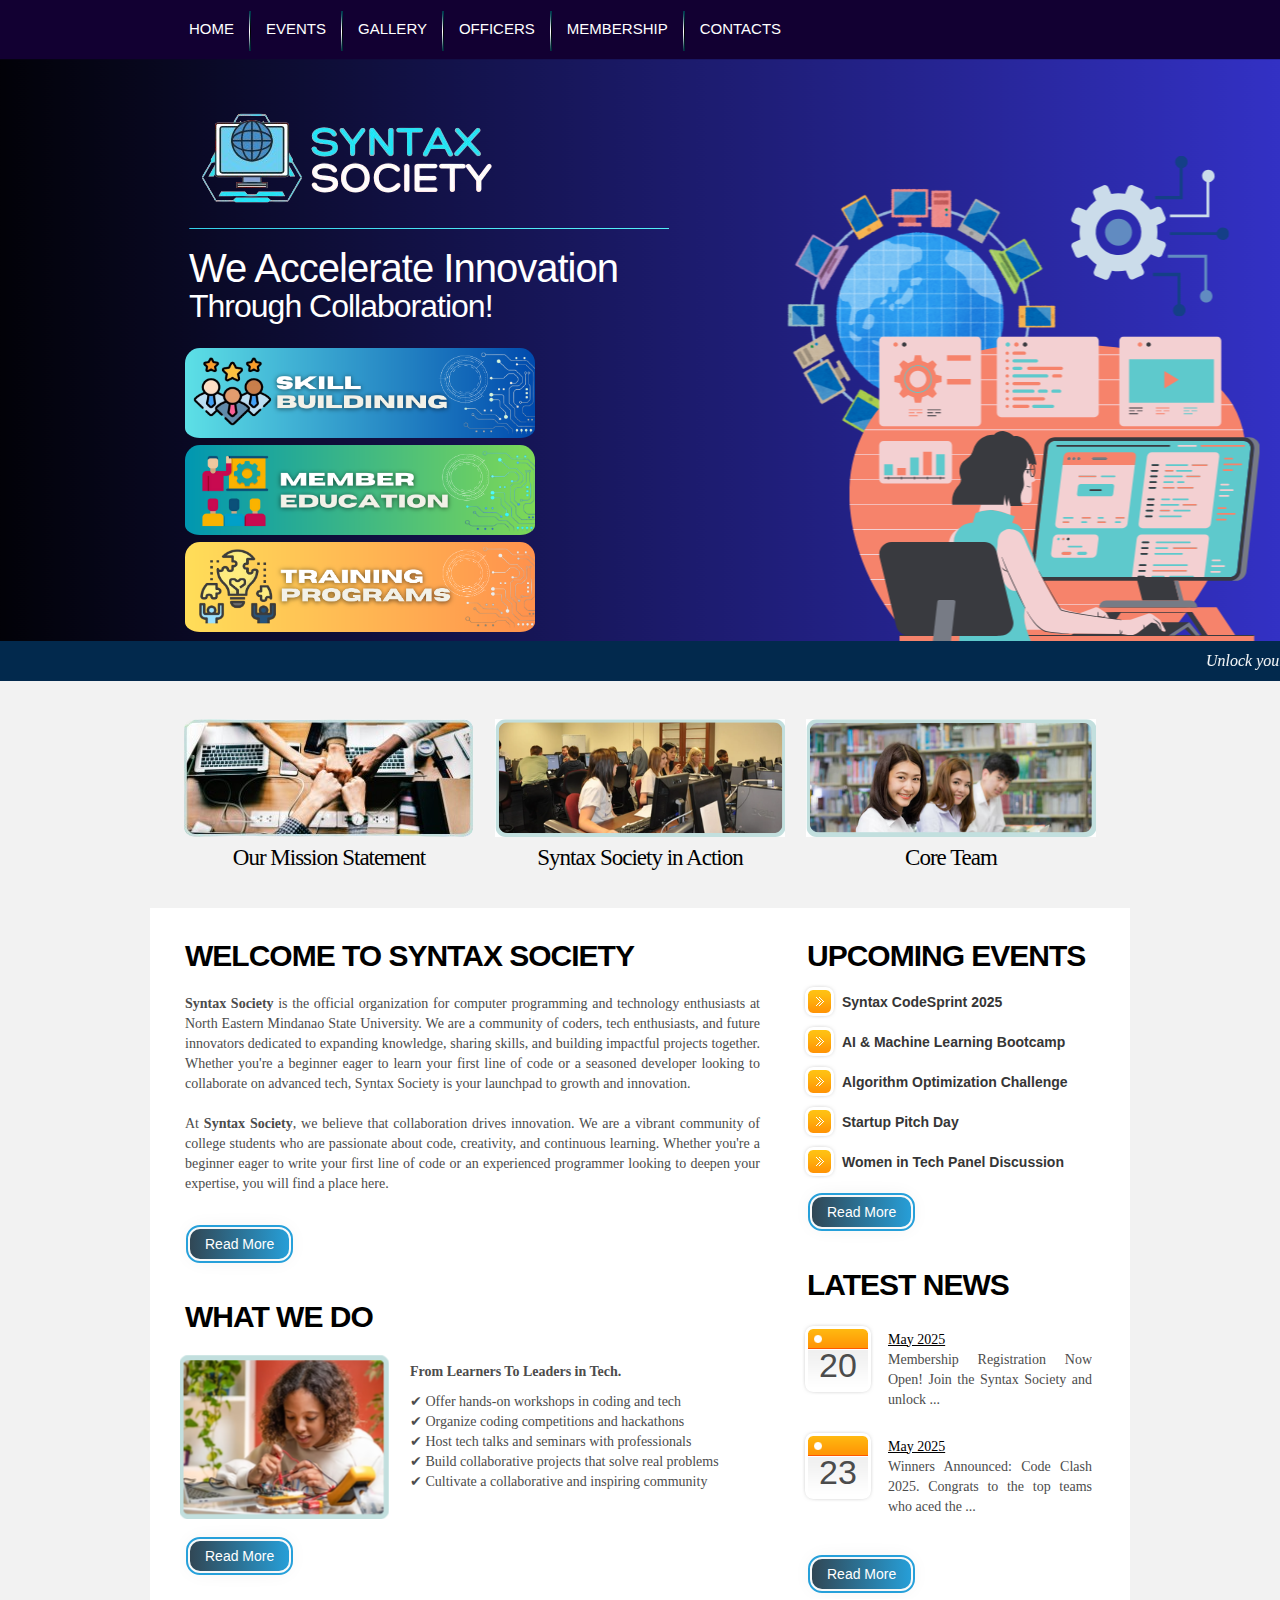
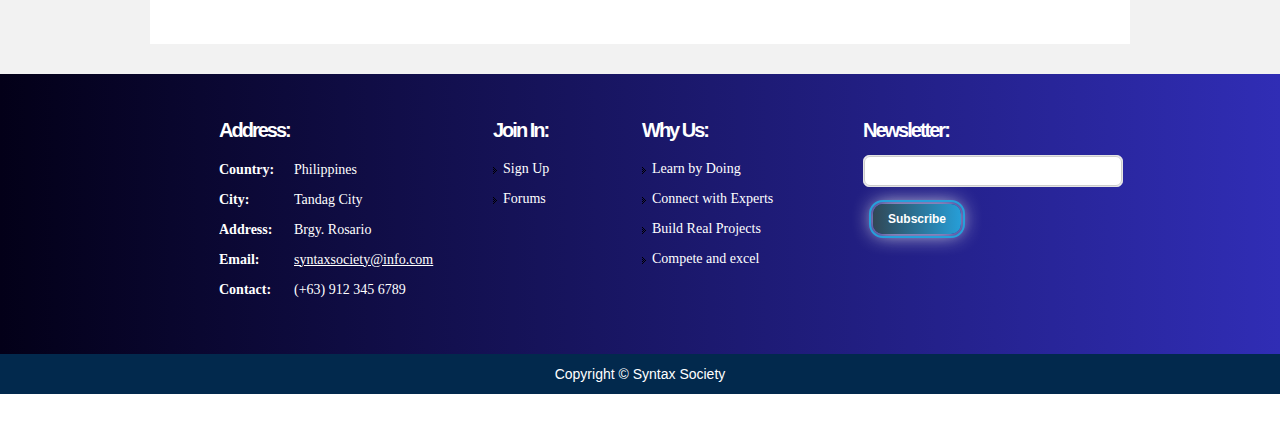
<file: index.html>
﻿<!DOCTYPE html>
<head>
<title>Syntax Society</title>
<link rel="icon" type="image/x-icon" href="asset/img/syntax_icon.ico">
<link rel="stylesheet" href="asset/css/layout.css" type="text/css" media="all">
<link rel="stylesheet" href="asset/css/style.css" type="text/css" media="all">

</head>
<body id="page1">
<div class="body1">
  <div class="main">
    <!-- header -->
    <header>
      <div class="wrapper">
        <nav>
          <ul id="menu">
            <li><a href="index.html">Home</a></li>
            <li><a href="events.html">Events</a></li>
            <li><a href="gallery.html">Gallery</a></li>
            <li><a href="officers.html">Officers</a></li>
            <li><a href="membership.html">Membership</a></li>
            <li class="end"><a href="contacts.html">Contacts</a></li>
          </ul>
        </nav>
    
      </div>
      <div class="wrapper">
        <h1><a href="index.html" id="logo">Syntax Society</a></h1>
      </div>
      <div id="slogan">We Accelerate Innovation<span>Through Collaboration!</span> </div>
      <ul class="banners">
        <li><a href="gallery.html"><img id="banner" src="asset/img/banner1.png" alt=""></a></li>
        <li><a href="membership.html"><img id="banner" src="asset/img/banner2.png" alt=""></a></li>
        <li><a href="events.html"><img id="banner" src="asset/img/banner3.png" alt="" ></a></li>
      </ul>
    </header>
    <!-- / header -->
  </div>
</div>
<div class="body2">
  <marquee class="marq1" scrollamount="9" >
    <div>
      <i>Unlock your potential, code the future, and join a community that's shaping tomorrow's tech leaders! </i>
    </div>
  </marquee>
  <div class="main">
    <!-- content -->
    <section id="content">
      <div class="wrapper">
        <div class="pad1 pad_top1" id="post">
          <article class="cols marg_right1">
            <figure><a href="membership.html"><img src="asset/img/mission.png" alt=""></a></figure>
            <span class="font1">Our Mission Statement</span> </article>
          <article class="cols marg_right1">
            <figure><a href="gallery.html"><img src="asset/img/milestone.png" alt=""></a></figure>
            <span class="font1">Syntax Society in Action</span> </article>
          <article class="cols">
            <figure><a href="officers.html"><img src="asset/img/team.png" alt=""></a></figure>
            <span class="font1">Core Team</span> </article>
        </div>
      </div>
      <div class="box1">
        <div class="wrapper">
          <article class="col1">
            <div class="pad_left1">
              <h2>Welcome to Syntax Society</h2>
              <p><strong> Syntax Society</strong> is the official organization for computer programming and technology enthusiasts at North Eastern Mindanao State University. We are a community of coders, tech enthusiasts, and future innovators dedicated to expanding knowledge, sharing skills, and building impactful projects together.
                Whether you're a beginner eager to learn your first line of code or a seasoned developer looking to collaborate on advanced tech, Syntax Society is your launchpad to growth and innovation.</p>
              <p>At <strong>Syntax Society</strong>, we believe that collaboration drives innovation. We are a vibrant community of college students who are passionate about code, creativity, and continuous learning. Whether you're a beginner eager to write your first line of code or an experienced programmer looking to deepen your expertise, you will find a place here.</p>
              </div>
            <a href="#" class="btn-grad"><span><span>Read More</span></span></a>
            <div class="pad_left1">
              <h2>What We Do</h2>
            </div>
            <div class="wrapper">
              <figure class="left marg_right1"><img src="asset/img/whatwedo.png" alt=""></figure>
              <p class="pad_bot1 pad_top2"><strong>From Learners To Leaders in Tech.</strong></p>
              <ul id="offers">
                <li>✔ Offer hands-on workshops in coding and tech</li>
                <li>✔ Organize coding competitions and hackathons</li>
                <li>✔ Host tech talks and seminars with professionals</li>
                <li>✔ Build collaborative projects that solve real problems</li>
                <li>✔ Cultivate a collaborative and inspiring community</li>
              </ul>
            </div>
            <div class="pad_top2"> <a href="#" class="btn-grad"><span><span>Read More</span></span></a> </div>
          </article>
          <article class="col2 pad_left2">
            <div class="pad_left1">
              <h2>UPCOMING EVENTS</h2>
            </div>
            <ul class="list1">
              <li><a href="#">Syntax CodeSprint 2025</a></li>
              <li><a href="#">AI & Machine Learning Bootcamp</a></li>
              <li><a href="#">Algorithm Optimization Challenge</a></li>
              <li><a href="#">Startup Pitch Day</a></li>
              <li><a href="#">Women in Tech Panel Discussion</a></li>
            </ul>
            <a href="events.html" class="btn-grad"><span><span>Read More</span></span></a>
            <div class="pad_left1">
              <h2>Latest News</h2>
            </div>
            <div class="wrapper"> <span class="date">20</span>
              <p class="pad_top2"><a href="#">May 2025</a><br>
                Membership Registration Now Open! Join the Syntax Society and unlock ...</p>
            </div>
            <div class="wrapper"> <span class="date">23</span>
              <p class="pad_top2"><a href="#">May 2025</a><br>
                Winners Announced: Code Clash 2025. Congrats to the top teams who aced the ...</p>
            </div>
            <div class="pad_top2"> <a href="#" class="btn-grad"><span><span>Read More</span></span></a> </div>
          </article>
        </div>
      </div>
    </section>
    <!-- content -->
  </div>
</div>
    <!-- footer -->
    <footer>
      <div class="footer-container">
        <div class="wrapper">
          <div class="pad1">
            <div class="pad_left1">
              <div class="wrapper">
                <article class="col_1">
                  <h3>Address:</h3>
                  <p class="col_address"><strong>Country:<br>
                    City:<br>
                    Address:<br>
                    Email: <br>
                    Contact:</strong> </p>
                  <p>Philippines<br>
                    Tandag City<br>
                    Brgy. Rosario<br>
                    <a href="#">syntaxsociety@info.com</a> <br>
                    (+63) 912 345 6789<br></p>

                </article>
                <article class="col_2 pad_left2">
                  <h3>Join In:</h3>
                  <ul class="list2">
                    <li><a href="membership.html">Sign Up</a></li>
                    <li><a href="contacts.html">Forums</a></li>
                  </ul>
                </article>
                <article class="col_3 pad_left2">
                  <h3>Why Us:</h3>
                  <ul class="list2">
                    <li><a href="#">Learn by Doing</a></li>
                    <li><a href="#">Connect with Experts</a></li>
                    <li><a href="#">Build Real Projects</a></li>
                    <li><a href="#">Compete and excel</a></li>
                  </ul>
                </article>
                <article class="col_4 pad_left2">
                  <h3>Newsletter:</h3>
                  <form id="newsletter" action="#" method="post">
                    <div class="wrapper">
                      <div class="bg">
                        <input type="text">
                      </div>
                    </div>
                    <a href="#" class="btn-grad"><span><span><strong>Subscribe</strong></span></span></a>
                  </form>
                </article>
              </div>
            </div>
          </div>
        </div>
      </div>
      <div class="footer-bottom">Copyright &copy; Syntax Society</div>
    </footer>
    <!-- / footer -->
</body>
</html>
</file>
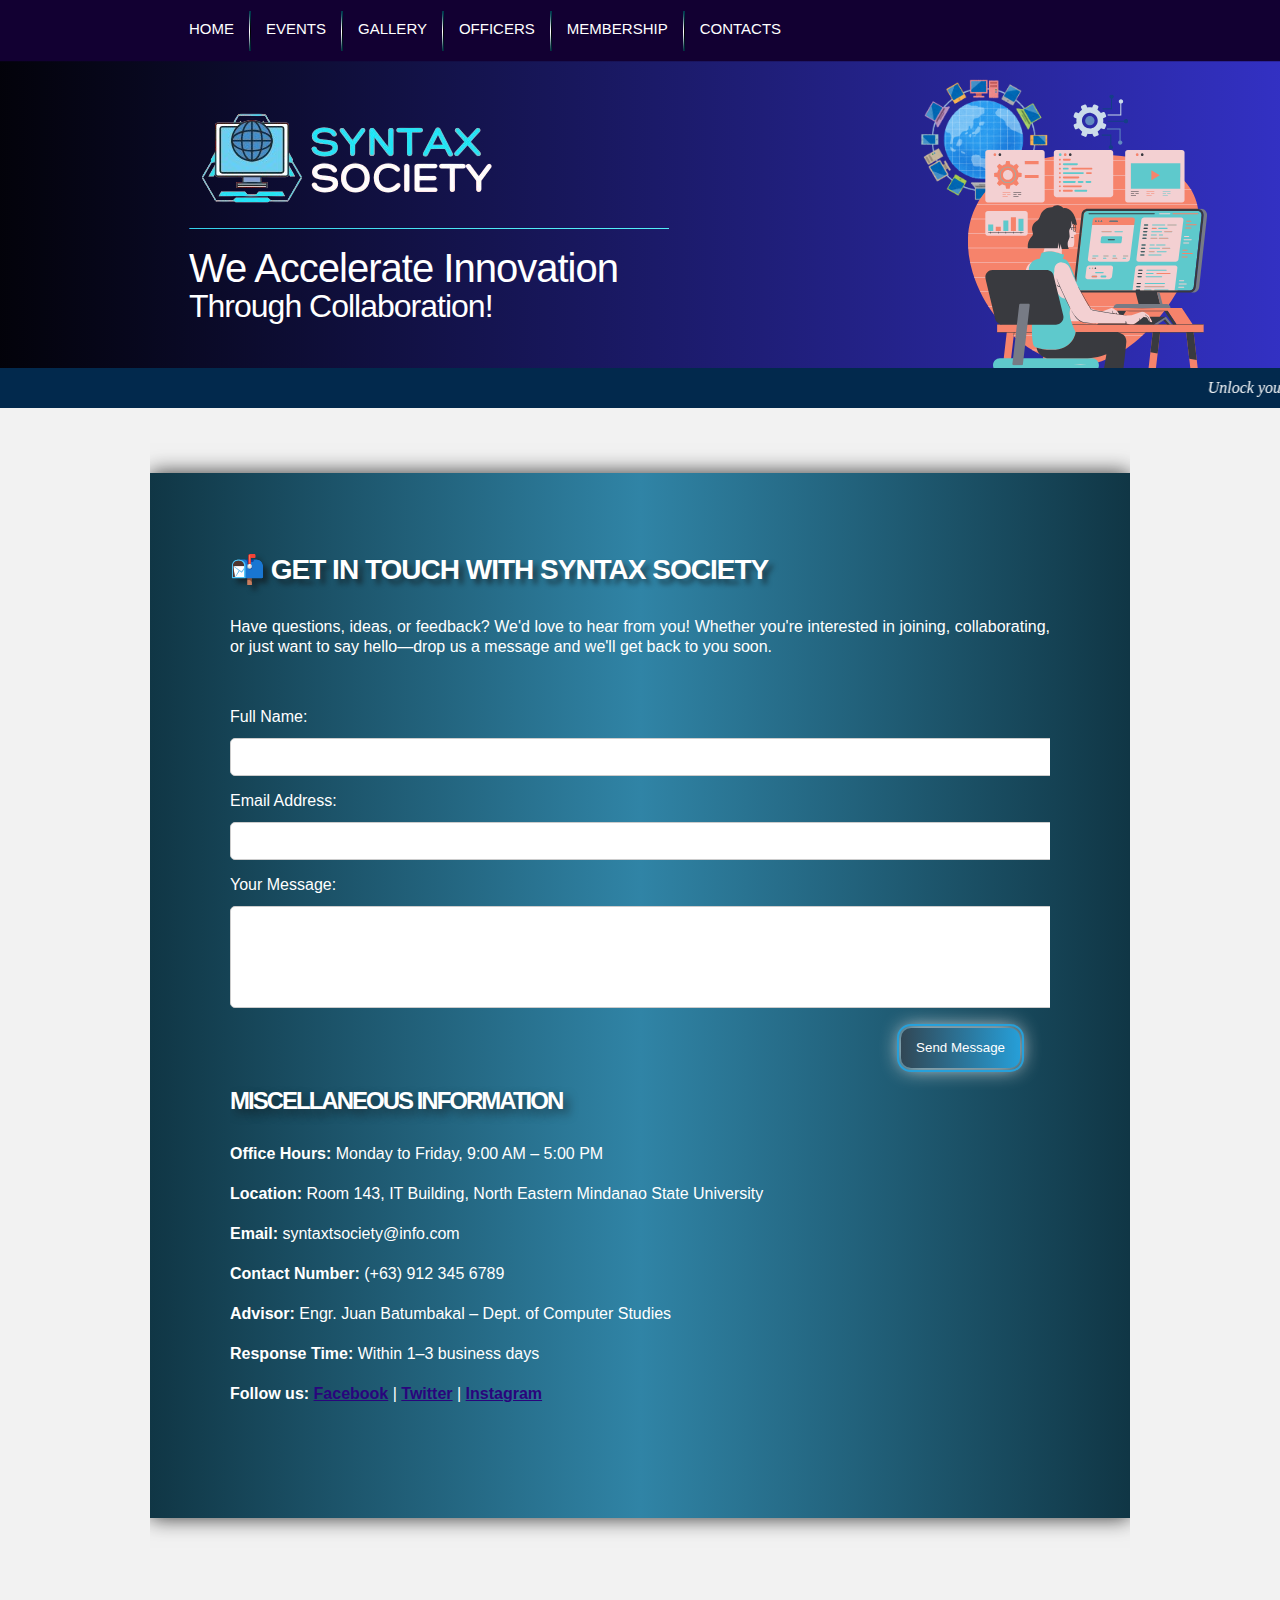
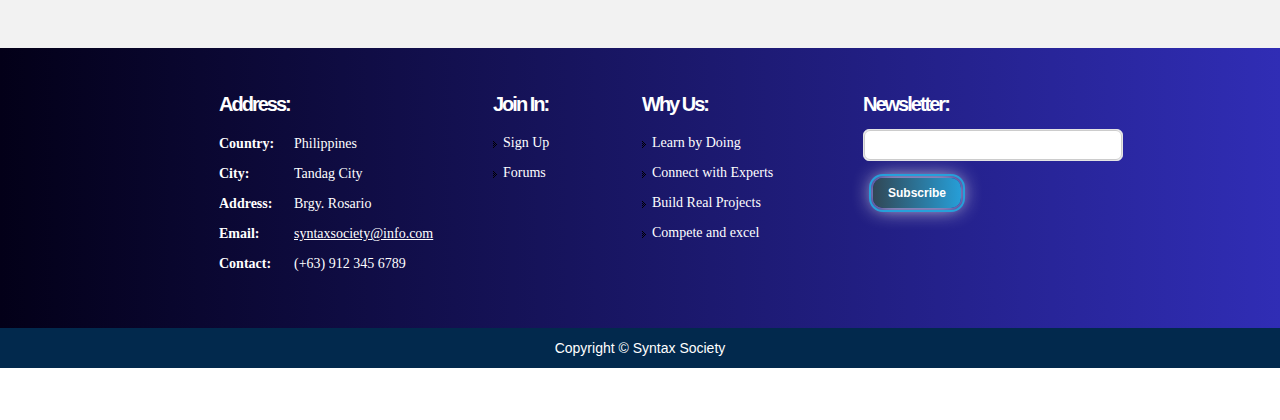
<file: contacts.html>
<!DOCTYPE html>
<html lang="en">
<head>
<title>Syntax Society | Contacts</title>
<meta charset="utf-8">
<link rel="icon" type="image/x-icon" href="asset/img/syntax_icon.ico">
<link rel="stylesheet" href="asset/css/layout.css" type="text/css" media="all">
<link rel="stylesheet" href="asset/css/style.css" type="text/css" media="all">

</head>
<body id="page5">
<div class="body1">
  <div class="main">
    <!-- header -->
    <header>
      <div class="wrapper">
        <nav>
          <ul id="menu">
            <li><a href="index.html">Home</a></li>
            <li><a href="events.html">Events</a></li>
            <li><a href="gallery.html">Gallery</a></li>
            <li><a href="officers.html">Officers</a></li>
            <li><a href="membership.html">Membership</a></li>
            <li class="end"><a href="contacts.html">Contacts</a></li>
          </ul>
        </nav>
      </div>
      <div class="wrapper">
        <h1><a href="index.html" id="logo">Syntax Society</a></h1>
      </div>
      <div id="slogan"> We Accelerate Innovation<span>Through Collaboration!</span> </div>
    </header>
    <!-- / header -->
  </div>
</div>
<div class="body2">
  <marquee class="marq1" scrollamount="9" >
    <div>
      <i>Unlock your potential, code the future, and join a community that's shaping tomorrow's tech leaders! </i>
    </div>
  </marquee>
  <div class="main">
    <!-- content -->
    <section id="content">
      <div class="box1 contact-container">
        <div class="wrapper">
            <div  class="contact-color">
                <div class="contact-intro">
                  <h2>📬 Get in Touch with Syntax Society</h2>
                  <p>
                    Have questions, ideas, or feedback? We'd love to hear from you! Whether you're interested in joining, collaborating, or just want to say hello—drop us a message and we'll get back to you soon.
                  </p>
                </div>
            
                <div class="contact-form-area">
                  <!-- Your Contact Form Here -->
                  <form action="#" method="POST" class="contact-form">
                    <label for="name">Full Name:</label>
                    <input type="text" id="name" name="name" required>
            
                    <label for="email">Email Address:</label>
                    <input type="email" id="email" name="email" required>
            
                    <label for="message">Your Message:</label>
                    <textarea id="message" name="message" rows="5" required></textarea>
            
                    <button class="btn-grad" type="submit">Send Message</button>
                  </form>
                </div>
            
                <div class="misc-info">
                  <h3>MISCELLANEOUS INFORMATION</h3>
                  <ul>
                    <li><strong>Office Hours:</strong> Monday to Friday, 9:00 AM – 5:00 PM</li>
                    <li><strong>Location:</strong> Room 143, IT Building, North Eastern Mindanao State University</li>
                    <li><strong>Email:</strong> syntaxtsociety@info.com</li>
                    <li><strong>Contact Number:</strong> (+63) 912 345 6789</li>
                    <li><strong>Advisor:</strong> Engr. Juan Batumbakal – Dept. of Computer Studies</li>
                    <li><strong>Response Time:</strong> Within 1–3 business days</li>
                    <li><strong>Follow us:</strong>
                      <a href="#">Facebook</a> |
                      <a href="#">Twitter</a> |
                      <a href="#">Instagram</a>
                    </li>
                  </ul>
                </div>
            </div>
        </div>
      </div>
    </section>
    <!-- content -->
  </div>
</div>
    <!-- footer -->
    <footer>
      <div class="footer-container">
        <div class="wrapper">
          <div class="pad1">
            <div class="pad_left1">
              <div class="wrapper">
                <article class="col_1">
                  <h3>Address:</h3>
                  <p class="col_address"><strong>Country:<br>
                    City:<br>
                    Address:<br>
                    Email: <br>
                    Contact:</strong> </p>
                  <p>Philippines<br>
                    Tandag City<br>
                    Brgy. Rosario<br>
                    <a href="#">syntaxsociety@info.com</a> <br>
                    (+63) 912 345 6789<br></p>

                </article>
                <article class="col_2 pad_left2">
                  <h3>Join In:</h3>
                  <ul class="list2">
                    <li><a href="membership.html">Sign Up</a></li>
                    <li><a href="contacts.html">Forums</a></li>
                  </ul>
                </article>
                <article class="col_3 pad_left2">
                  <h3>Why Us:</h3>
                  <ul class="list2">
                    <li><a href="#">Learn by Doing</a></li>
                    <li><a href="#">Connect with Experts</a></li>
                    <li><a href="#">Build Real Projects</a></li>
                    <li><a href="#">Compete and excel</a></li>
                  </ul>
                </article>
                <article class="col_4 pad_left2">
                  <h3>Newsletter:</h3>
                  <form id="newsletter" action="#" method="post">
                    <div class="wrapper">
                      <div class="bg">
                        <input type="text">
                      </div>
                    </div>
                    <a href="#" class="btn-grad"><span><span><strong>Subscribe</strong></span></span></a>
                  </form>
                </article>
              </div>
            </div>
          </div>
        </div>
      </div>
      <div class="footer-bottom">Copyright &copy; Syntax Society</div>
    </footer>
    <!-- / footer -->
</body>
</html>
</file>
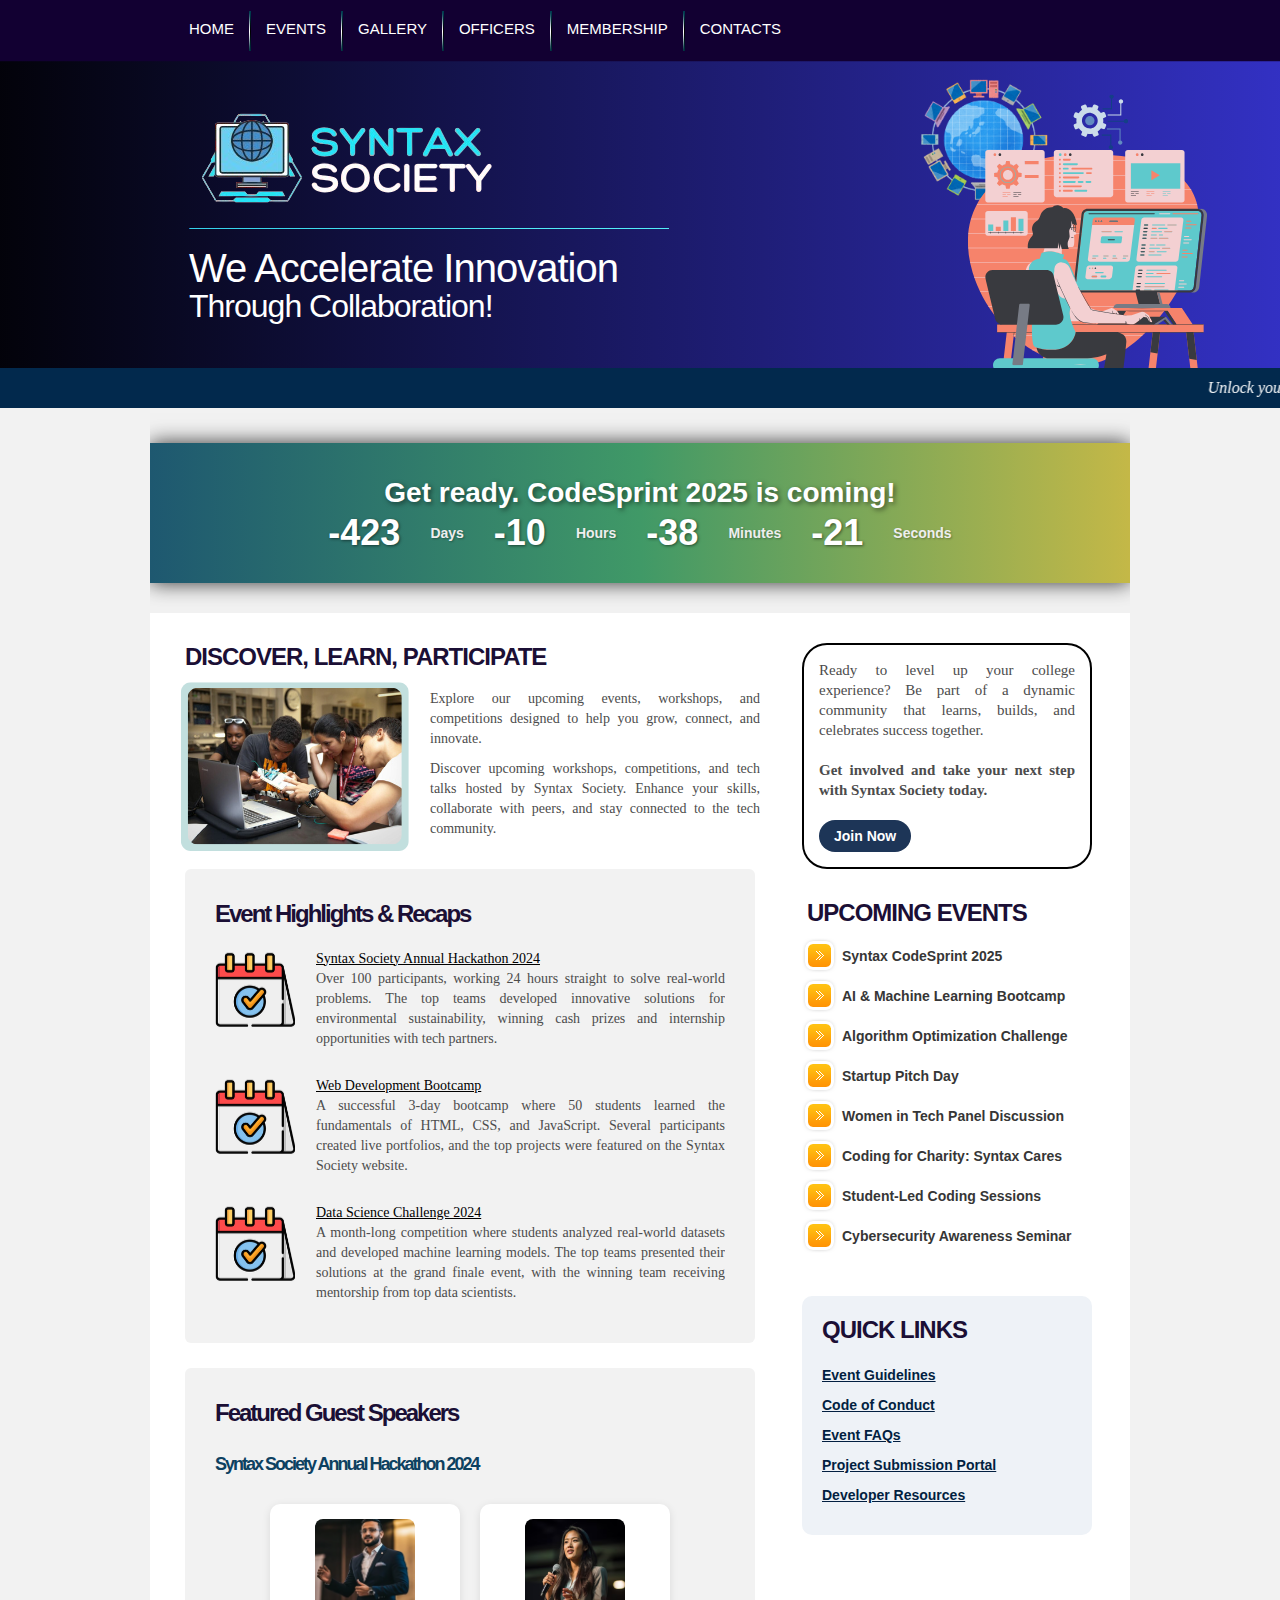
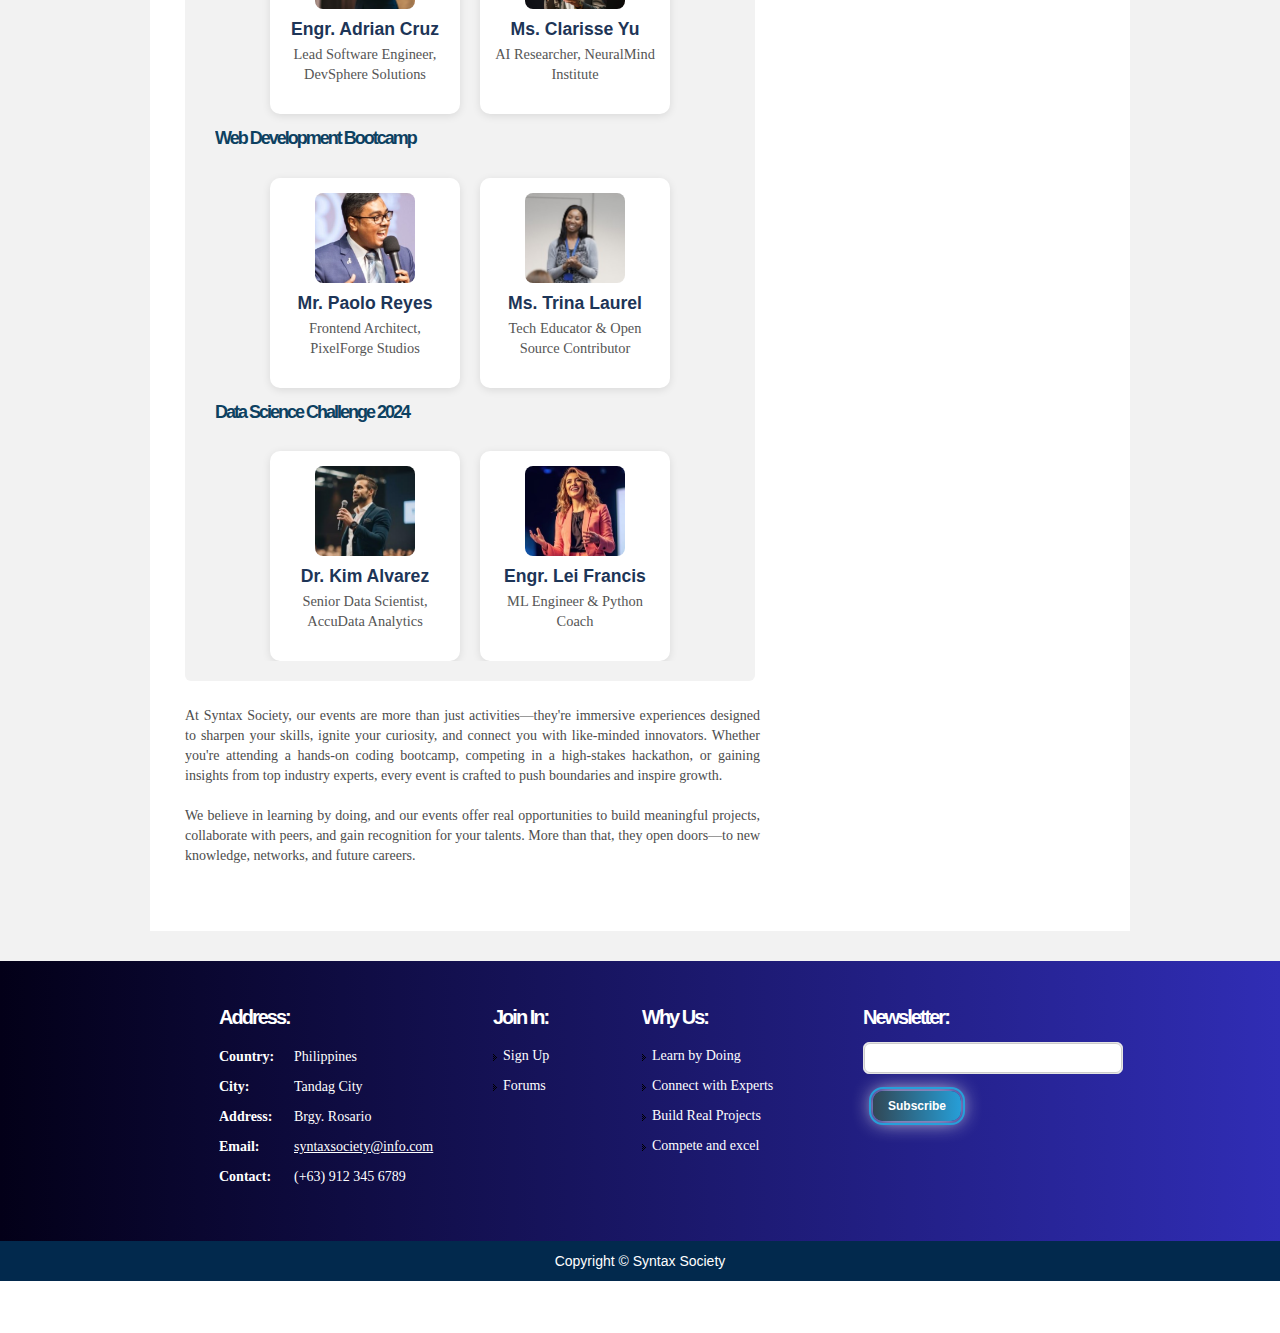
<file: events.html>
<!DOCTYPE html>
<html lang="en">
<head>
<title>Syntax Society | Events</title>
<link rel="icon" type="image/x-icon" href="asset/img/syntax_icon.ico">
<link rel="stylesheet" href="asset/css/layout.css" type="text/css" media="all">
<link rel="stylesheet" href="asset/css/style.css" type="text/css" media="all">

</head>
<body id="page2">
<div class="body1">
  <div class="main">
    <!-- header -->
    <header>
      <div class="wrapper">
        <nav>
          <ul id="menu">
            <li><a href="index.html">Home</a></li>
            <li><a href="events.html">Events</a></li>
            <li><a href="gallery.html">Gallery</a></li>
            <li><a href="officers.html">Officers</a></li>
            <li><a href="membership.html">Membership</a></li>
            <li class="end"><a href="contacts.html">Contacts</a></li>
          </ul>
        </nav>
        
      </div>
      <div class="wrapper">
        <h1><a href="index.html" id="logo">Syntax Society</a></h1>
      </div>
      <div id="slogan">We Accelerate Innovation<span>Through Collaboration!</span> </div>
    </header>
    <!-- / header -->
  </div>
</div>
<div class="body2">
  <marquee class="marq1" scrollamount="9" >
    <div>
      <i>Unlock your potential, code the future, and join a community that's shaping tomorrow's tech leaders! </i>
    </div>
  </marquee>
  <div class="main">
    <!-- content -->
    <section id="content">
      <div class="box1-top">
        <div class="countdown-container">
          <h4>Get ready. CodeSprint 2025 is coming!</h4>
          <div id="countdown">
            <span id="days">--</span><small>Days</small>
            <span id="hours">--</span><small>Hours</small>
            <span id="minutes">--</span><small>Minutes</small>
            <span id="seconds">--</span><small>Seconds</small>
          </div>
        </div>
      </div>
      <div class="box1">
        <div class="wrapper">
          <article class="col1">
            <div class="pad_left1">
              <h2 class="pad_bot1 header">Discover, Learn, Participate</h2>
            </div>
            <div class="wrapper pad_bot1">
              <figure class="left marg_right1"><img src="asset/img/eventpage-img1.png" alt=""></figure>
              <p class="pad_bot1 pad_top2">Explore our upcoming events, workshops, and competitions designed to help you grow, connect, and innovate.</p>
              <p>Discover upcoming workshops, competitions, and tech talks hosted by Syntax Society. Enhance your skills, collaborate with peers, and stay connected to the tech community.</p>
            </div>
            <div class="pad_left1">
              <div class="box2">
                <div class="wrapper">
                  <div>
                    <h3 class="header">Event Highlights & Recaps</h3>
                    <div class="wrapper"> <figure class="left marg_right1"><img src="asset/img/event.png" alt=""></figure>
                      <p class="pad_top2"><a href="#">Syntax Society Annual Hackathon 2024</a><br>
                        Over 100 participants, working 24 hours straight to solve real-world problems. The top teams developed innovative solutions 
                        for environmental sustainability, winning cash prizes and internship opportunities with tech partners.</p>
                    </div>
                    <div class="wrapper"> <figure class="left marg_right1"><img src="asset/img/event.png" alt=""></figure>
                      <p class="pad_top2"><a href="#">Web Development Bootcamp </a><br>
                        A successful 3-day bootcamp where 50 students learned the fundamentals of HTML, CSS, and JavaScript. Several participants 
                        created live portfolios, and the top projects were featured on the Syntax Society website.</p>
                    </div>
                    <div class="wrapper"> <figure class="left marg_right1"><img src="asset/img/event.png" alt=""></figure>
                      <p class="pad_top2"><a href="#">Data Science Challenge 2024</a><br>
                        A month-long competition where students analyzed real-world datasets and developed machine learning models. The top teams 
                        presented their solutions at the grand finale event, with the winning team receiving mentorship from top data scientists.</p>
                    </div>
                  </div>
                </div>
              </div>

              <div class="box2">
                <div class="wrapper">
                  <div>
                    <h3 class="header">Featured Guest Speakers</h3>
                    <div class="event-group">
                      <h3>Syntax Society Annual Hackathon 2024</h3>
                      <div class="card-grid">
                        <div class="speaker-card">
                          <img src="asset/img/speaker1.png" alt="Engr. Adrian Cruz" />
                          <h4>Engr. Adrian Cruz</h4>
                          <p class="role">Lead Software Engineer, DevSphere Solutions</p>
                        </div>
                        <div class="speaker-card">
                          <img src="asset/img/speaker6.png" alt="Ms. Clarisse Yu" />
                          <h4>Ms. Clarisse Yu</h4>
                          <p class="role">AI Researcher, NeuralMind Institute</p>
                        </div>
                      </div>
                    </div>

                    <div class="event-group">
                      <h3>Web Development Bootcamp</h3>
                      <div class="card-grid">
                        <div class="speaker-card">
                          <img src="asset/img/speaker3.jpg" alt="Mr. Paolo Reyes" />
                          <h4>Mr. Paolo Reyes</h4>
                          <p class="role">Frontend Architect, PixelForge Studios</p>
                        </div>
                        <div class="speaker-card">
                          <img src="asset/img/speaker2.jpg" alt="Ms. Trina Laurel" />
                          <h4>Ms. Trina Laurel</h4>
                          <p class="role">Tech Educator & Open Source Contributor</p>
                        </div>
                      </div>
                    </div>
                
                    <div class="event-group">
                      <h3>Data Science Challenge 2024</h3>
                      <div class="card-grid">
                        <div class="speaker-card">
                          <img src="asset/img/speaker5.jpg" alt="Dr. Kim Alvarez" />
                          <h4>Dr. Kim Alvarez</h4>
                          <p class="role">Senior Data Scientist, AccuData Analytics</p>
                        </div>
                        <div class="speaker-card">
                          <img src="asset/img/speaker4.jpg" alt="Engr. Lei Francis" />
                          <h4>Engr. Lei Francis</h4>
                          <p class="role">ML Engineer & Python Coach</p>
                        </div>
                      </div>
                    </div>

                  </div>
                </div>
              </div>
              <p>
                At Syntax Society, our events are more than just activities—they're immersive experiences designed to sharpen your skills, ignite your curiosity, and connect you with like-minded innovators. Whether you're attending a hands-on coding bootcamp, competing in a high-stakes hackathon, or gaining insights from top industry experts, every event is crafted to push boundaries and inspire growth.
              </p>
              <p>
                We believe in learning by doing, and our events offer real opportunities to build meaningful projects, collaborate with peers, and gain recognition for your talents. More than that, they open doors—to new knowledge, networks, and future careers.
              </p>
              </div>
          </article>
          <article class="col2 pad_left2">
            <div class="invite">
              <p>
                Ready to level up your college experience? Be part of a dynamic community that learns, builds, and celebrates success together.
                <br><br><strong>Get involved and take your next step with Syntax Society today.</strong>
              </p>
              <a href="membership.html" class="cta-button">Join Now</a>  
            </div>

            <div class="pad_left1">
              <h2 class="header">Upcoming Events</h2>
            </div>
            <ul class="list1 pad_bot1">
              <li><a href="#">Syntax CodeSprint 2025</a></li>
              <li><a href="#">AI & Machine Learning Bootcamp</a></li>
              <li><a href="#">Algorithm Optimization Challenge</a></li>
              <li><a href="#">Startup Pitch Day</a></li>
              <li><a href="#">Women in Tech Panel Discussion</a></li>
              <li><a href="#">Coding for Charity: Syntax Cares</a></li>
              <li><a href="#">Student-Led Coding Sessions</a></li>
              <li><a href="#">Cybersecurity Awareness Seminar</a></li>
            </ul>

            <div class="quick-links">
              <h2 class="header">Quick Links</h2>
              <ul>
                <li><a href="#">Event Guidelines</a></li>
                <li><a href="#">Code of Conduct</a></li>
                <li><a href="#">Event FAQs</a></li>
                <li><a href="#">Project Submission Portal</a></li>
                <li><a href="#">Developer Resources</a></li>
              </ul>
            </div>
          </article>
        </div>
      </div>
    </section>
    <!-- content -->
  </div>
</div>
    <!-- footer -->
    <footer>
      <div class="footer-container">
        <div class="wrapper">
          <div class="pad1">
            <div class="pad_left1">
              <div class="wrapper">
                <article class="col_1">
                  <h3>Address:</h3>
                  <p class="col_address"><strong>Country:<br>
                    City:<br>
                    Address:<br>
                    Email: <br>
                    Contact:</strong> </p>
                  <p>Philippines<br>
                    Tandag City<br>
                    Brgy. Rosario<br>
                    <a href="#">syntaxsociety@info.com</a> <br>
                    (+63) 912 345 6789<br></p>

                </article>
                <article class="col_2 pad_left2">
                  <h3>Join In:</h3>
                  <ul class="list2">
                    <li><a href="membership.html">Sign Up</a></li>
                    <li><a href="contacts.html">Forums</a></li>
                  </ul>
                </article>
                <article class="col_3 pad_left2">
                  <h3>Why Us:</h3>
                  <ul class="list2">
                    <li><a href="#">Learn by Doing</a></li>
                    <li><a href="#">Connect with Experts</a></li>
                    <li><a href="#">Build Real Projects</a></li>
                    <li><a href="#">Compete and excel</a></li>
                  </ul>
                </article>
                <article class="col_4 pad_left2">
                  <h3>Newsletter:</h3>
                  <form id="newsletter" action="#" method="post">
                    <div class="wrapper">
                      <div class="bg">
                        <input type="text">
                      </div>
                    </div>
                    <a href="#" class="btn-grad"><span><span><strong>Subscribe</strong></span></span></a>
                  </form>
                </article>
              </div>
            </div>
          </div>
        </div>
      </div>
      <div class="footer-bottom">Copyright &copy; Syntax Society</div>
    </footer>
    <!-- / footer -->
</body>
<script>
  const countdown = () => {
    const eventDate = new Date("May 30, 2025 09:00:00").getTime(); // Set your event date here
    const now = new Date().getTime();
    const timeLeft = eventDate - now;

    const days = Math.floor(timeLeft / (1000 * 60 * 60 * 24));
    const hours = Math.floor((timeLeft % (1000 * 60 * 60 * 24)) / (1000 * 60 * 60));
    const minutes = Math.floor((timeLeft % (1000 * 60 * 60)) / (1000 * 60));
    const seconds = Math.floor((timeLeft % (1000 * 60)) / 1000);

    document.getElementById("days").innerText = days;
    document.getElementById("hours").innerText = hours;
    document.getElementById("minutes").innerText = minutes;
    document.getElementById("seconds").innerText = seconds;
  };

  countdown();
  setInterval(countdown, 1000);
</script>

</html>
</file>
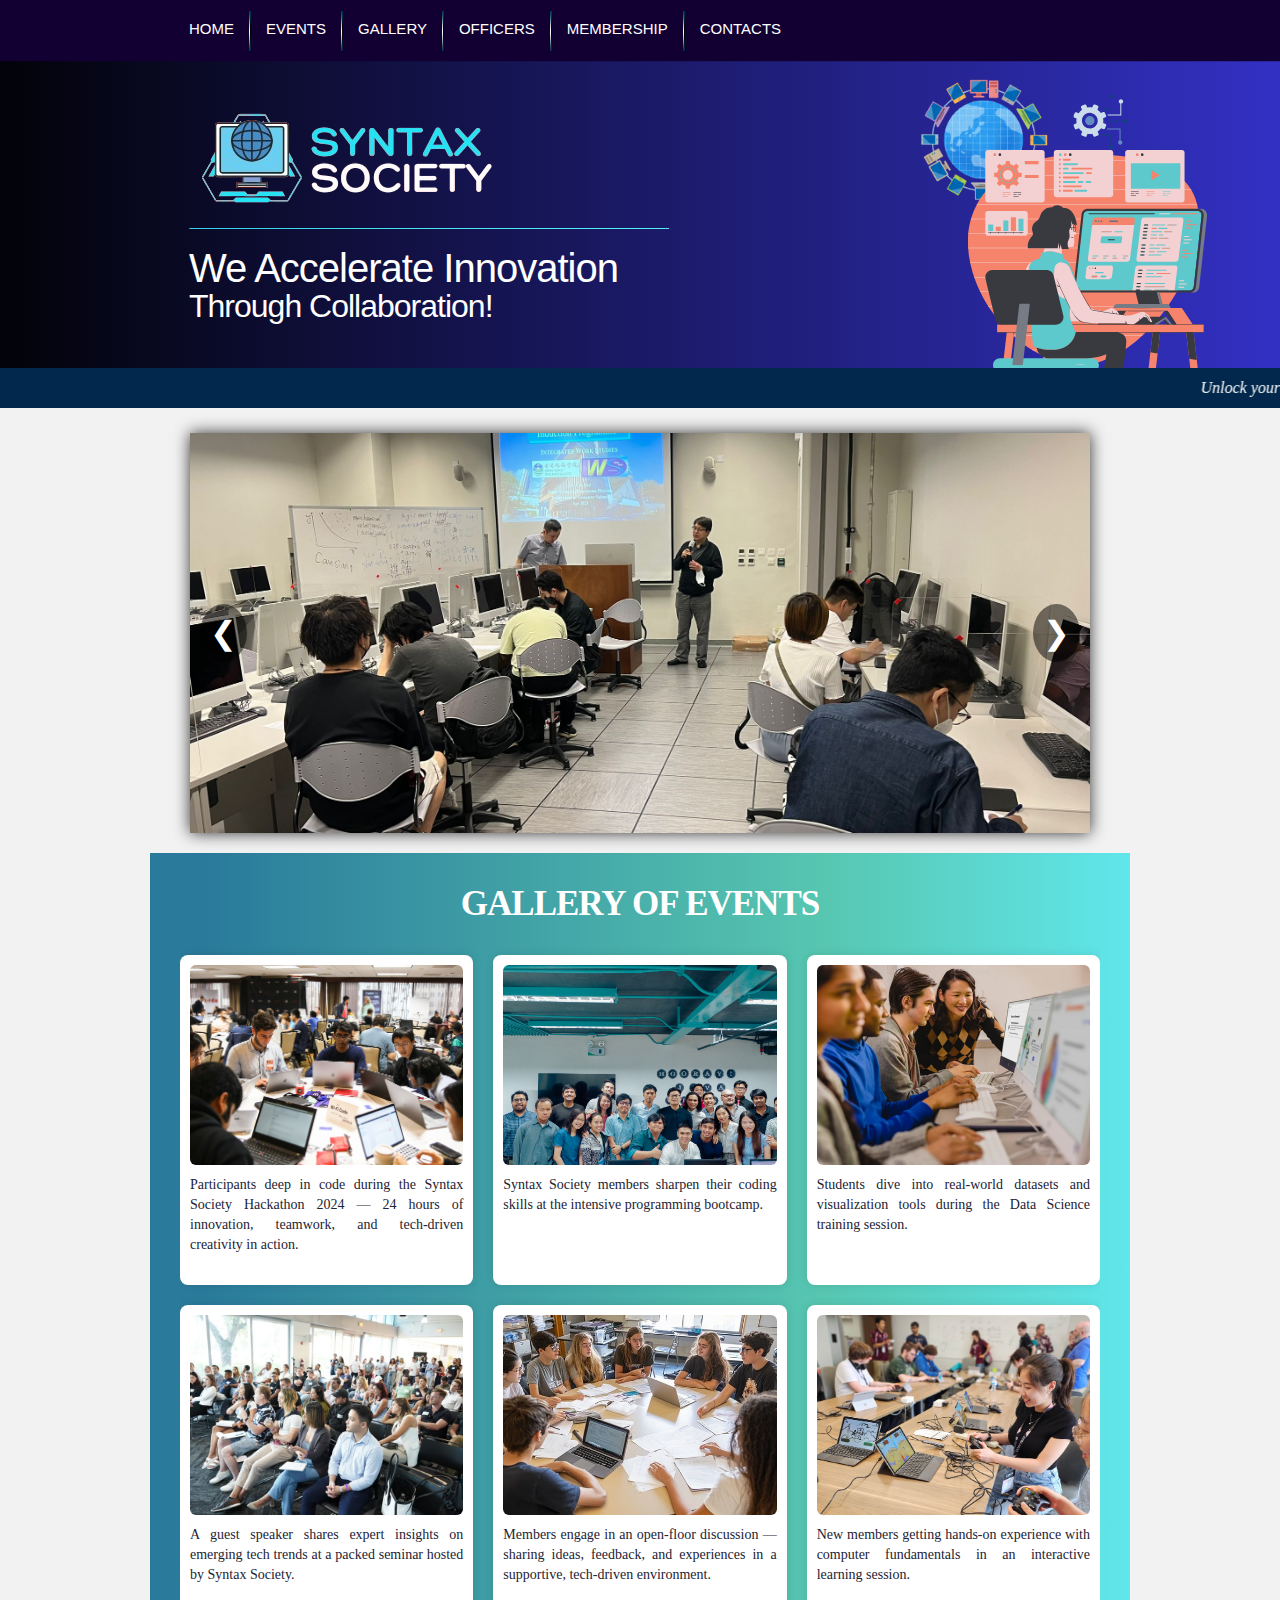
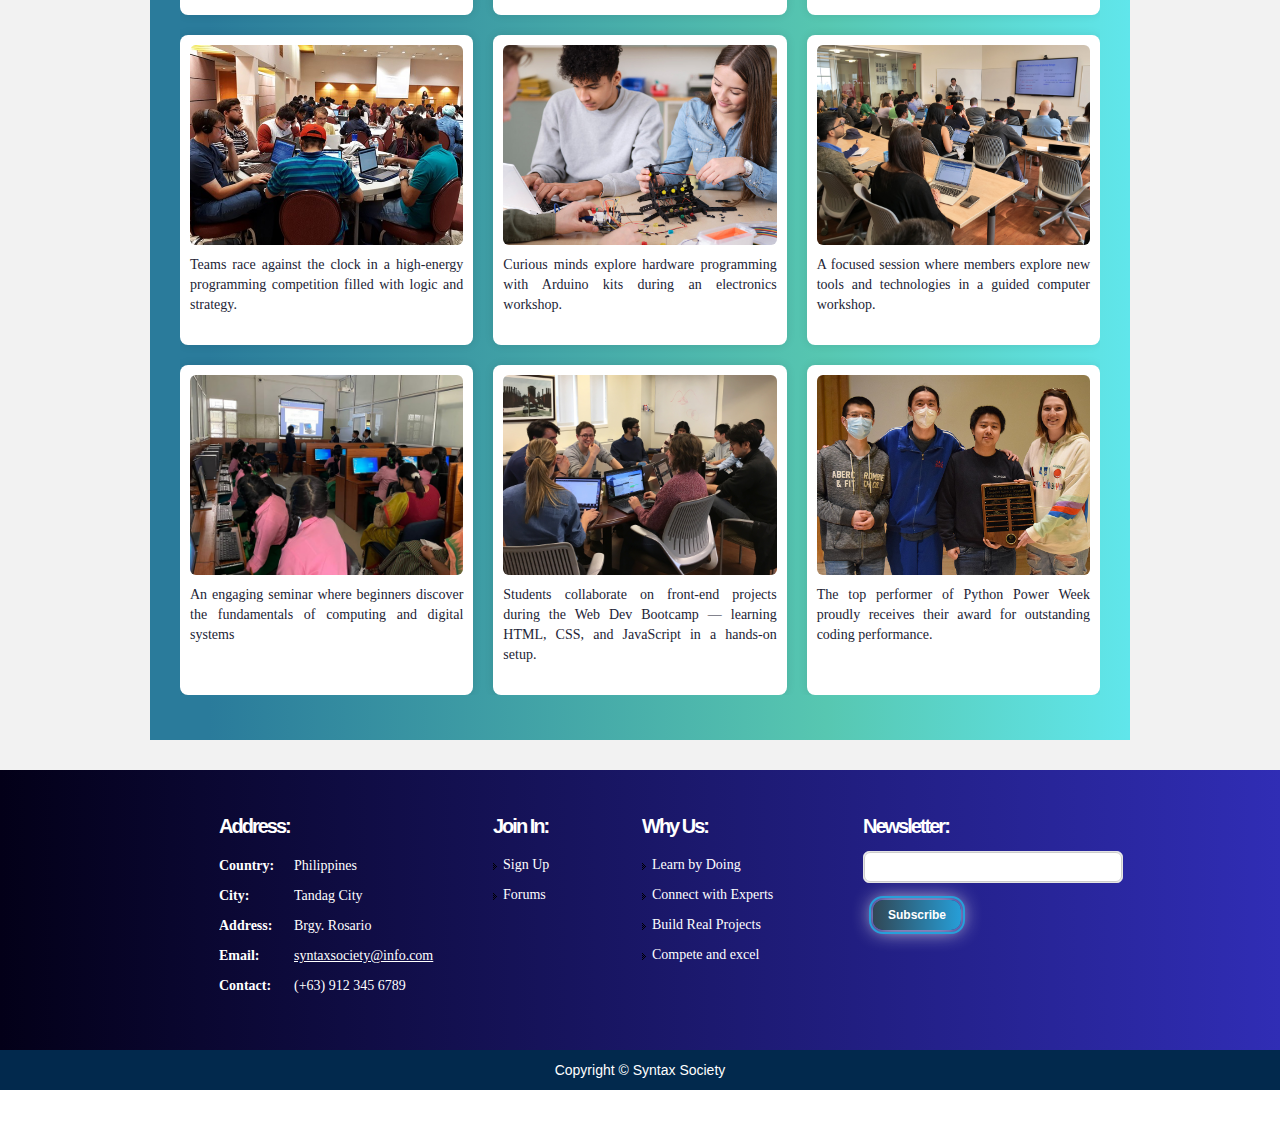
<file: gallery.html>
<!DOCTYPE html>
<html lang="en">
<head>
<title>Syntax Society | Gallery</title>
<link rel="icon" type="image/x-icon" href="asset/img/syntax_icon.ico">
<link rel="stylesheet" href="asset/css/layout.css" type="text/css" media="all">
<link rel="stylesheet" href="asset/css/style.css" type="text/css" media="all">


</head>
<body id="page3">
<div class="body1">
  <div class="main">
    <!-- header -->
    <header>
      <div class="wrapper">
        <nav>
          <ul id="menu">
            <li><a href="index.html">Home</a></li>
            <li><a href="events.html">Events</a></li>
            <li><a href="gallery.html">Gallery</a></li>
            <li><a href="officers.html">Officers</a></li>
            <li><a href="membership.html">Membership</a></li>
            <li class="end"><a href="contacts.html">Contacts</a></li>
          </ul>
        </nav>
      </div>
      <div class="wrapper">
        <h1><a href="index.html" id="logo">Syntax Society</a></h1>
      </div>
      <div id="slogan"> We Accelerate Innovation<span>Through Collaboration!</span> </div>
    </header>
    <!-- / header -->
  </div>
</div>
<div class="body2">
  <marquee class="marq1" scrollamount="9" >
    <div>
      <i>Unlock your potential, code the future, and join a community that's shaping tomorrow's tech leaders! </i>
    </div>
  </marquee>
  <div class="main">
    <!-- content -->
    <section id="content">
      <div class="carousel-container">
        <button class="prev">&#10094;</button>
        <div class="carousel">
          <img src="asset/img/carous1.jpg" alt="Image 1" class="carousel-img">
          <img src="asset/img/carous2.jpg" alt="Image 2" class="carousel-img">
          <img src="asset/img/carous3.jpg" alt="Image 3" class="carousel-img">
        </div>
        <button class="next">&#10095;</button>
      </div>

      <div class="gallery-box">
        <div class="wrapper">
          <h2 class="gallery-header">Gallery Of Events</h2>
          <div class="gallery-container">
            <div class="gallery-item">
              <img src="asset/img/gallery1.jpg" alt="Image 1">
              <p>Participants deep in code during the Syntax Society Hackathon 2024 — 24 hours of innovation, teamwork, and tech-driven creativity in action.</p>
            </div>
            <div class="gallery-item">
              <img src="asset/img/gallery2.jpg" alt="Image 2">
              <p>Syntax Society members sharpen their coding skills at the intensive programming bootcamp.</p>
            </div>
            <div class="gallery-item">
              <img src="asset/img/gallery3.jpg" alt="Image 3">
              <p>Students dive into real-world datasets and visualization tools during the Data Science training session.</p>
            </div>
            <div class="gallery-item">
              <img src="asset/img/gallery4.jpeg" alt="Image 4">
              <p>A guest speaker shares expert insights on emerging tech trends at a packed seminar hosted by Syntax Society.</p>
            </div>
            <div class="gallery-item">
              <img src="asset/img/gallery5.jpg" alt="Image 5">
              <p>Members engage in an open-floor discussion — sharing ideas, feedback, and experiences in a supportive, tech-driven environment.</p>
            </div>
            <div class="gallery-item">
              <img src="asset/img/gallery6.jpg" alt="Image 6">
              <p>New members getting hands-on experience with computer fundamentals in an interactive learning session.</p>
            </div>
            <div class="gallery-item">
              <img src="asset/img/gallery7.jpg" alt="Image 7">
              <p>Teams race against the clock in a high-energy programming competition filled with logic and strategy.</p>
            </div>
            <div class="gallery-item">
              <img src="asset/img/gallery8.jpg" alt="Image 8">
              <p>Curious minds explore hardware programming with Arduino kits during an electronics workshop.</p>
            </div>
            <div class="gallery-item">
              <img src="asset/img/gallery9.jpg" alt="Image 9">
              <p>A focused session where members explore new tools and technologies in a guided computer workshop.</p>
            </div>
            <div class="gallery-item">
              <img src="asset/img/gallery10.jpg" alt="Image 10">
              <p>An engaging seminar where beginners discover the fundamentals of computing and digital systems</p>
            </div>
            <div class="gallery-item">
              <img src="asset/img/gallery11.jpg" alt="Image 11">
              <p>Students collaborate on front-end projects during the Web Dev Bootcamp — learning HTML, CSS, and JavaScript in a hands-on setup.</p>
            </div>
            <div class="gallery-item">
              <img src="asset/img/gallery12.jpg" alt="Image 12">
              <p>The top performer of Python Power Week proudly receives their award for outstanding coding performance.</p>
            </div>
          </div>
        </div>
      </div>
    </section>
    <!-- content -->
  </div>
</div>
    <!-- footer -->
    <footer>
      <div class="footer-container">
        <div class="wrapper">
          <div class="pad1">
            <div class="pad_left1">
              <div class="wrapper">
                <article class="col_1">
                  <h3>Address:</h3>
                  <p class="col_address"><strong>Country:<br>
                    City:<br>
                    Address:<br>
                    Email: <br>
                    Contact:</strong> </p>
                  <p>Philippines<br>
                    Tandag City<br>
                    Brgy. Rosario<br>
                    <a href="#">syntaxsociety@info.com</a> <br>
                    (+63) 912 345 6789<br></p>

                </article>
                <article class="col_2 pad_left2">
                  <h3>Join In:</h3>
                  <ul class="list2">
                    <li><a href="membership.html">Sign Up</a></li>
                    <li><a href="contacts.html">Forums</a></li>
                  </ul>
                </article>
                <article class="col_3 pad_left2">
                  <h3>Why Us:</h3>
                  <ul class="list2">
                    <li><a href="#">Learn by Doing</a></li>
                    <li><a href="#">Connect with Experts</a></li>
                    <li><a href="#">Build Real Projects</a></li>
                    <li><a href="#">Compete and excel</a></li>
                  </ul>
                </article>
                <article class="col_4 pad_left2">
                  <h3>Newsletter:</h3>
                  <form id="newsletter" action="#" method="post">
                    <div class="wrapper">
                      <div class="bg">
                        <input type="text">
                      </div>
                    </div>
                    <a href="#" class="btn-grad"><span><span><strong>Subscribe</strong></span></span></a>
                  </form>
                </article>
              </div>
            </div>
          </div>
        </div>
      </div>
      <div class="footer-bottom">Copyright &copy; Syntax Society</div>
    </footer>
    <!-- / footer -->

<script>
  const carousel = document.querySelector('.carousel');
  const images = document.querySelectorAll('.carousel-img');
  const totalImages = images.length;
  let currentIndex = 0;

  document.querySelector('.next').addEventListener('click', () => {
    currentIndex = (currentIndex + 1) % totalImages;
    updateCarousel();
  });

  document.querySelector('.prev').addEventListener('click', () => {
    currentIndex = (currentIndex - 1 + totalImages) % totalImages;
    updateCarousel();
  });

  function updateCarousel() {
    carousel.style.transform = `translateX(-${currentIndex * 100}%)`;
  }
</script>

</body>
</html>
</file>
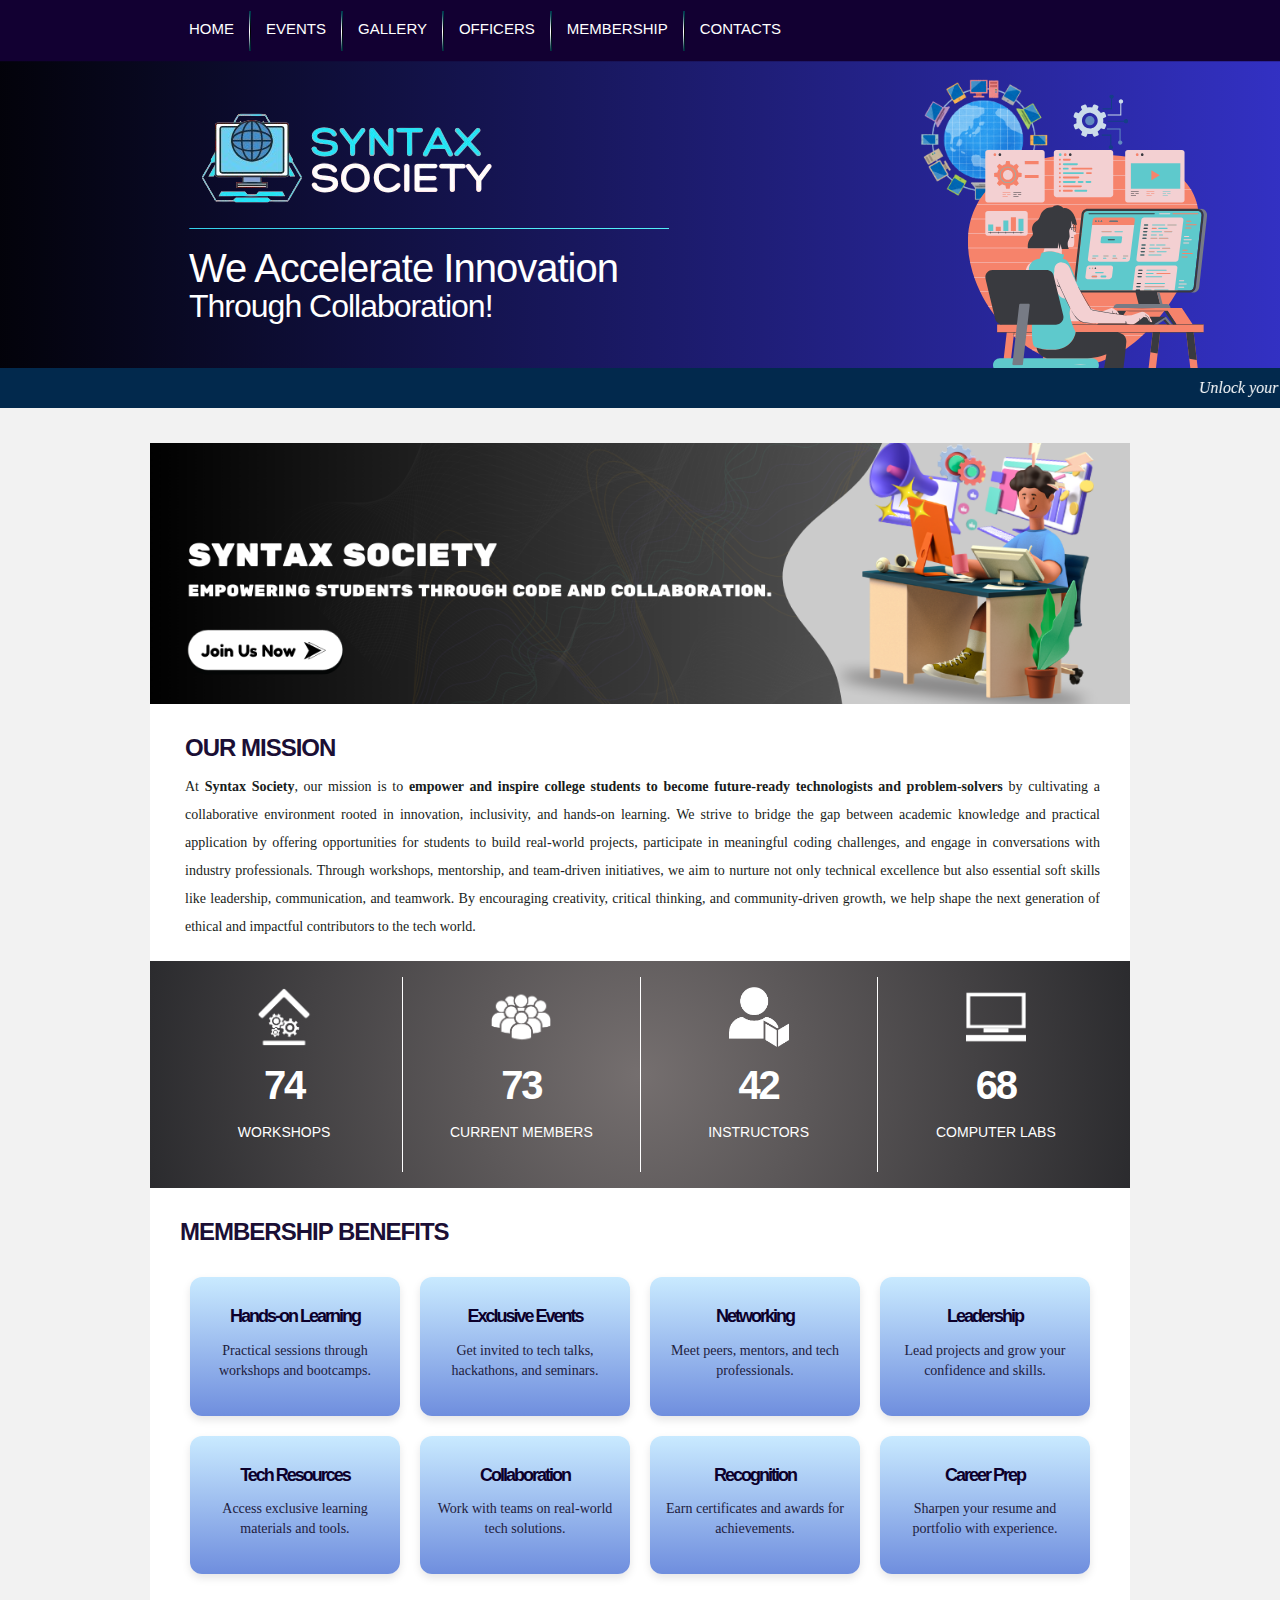
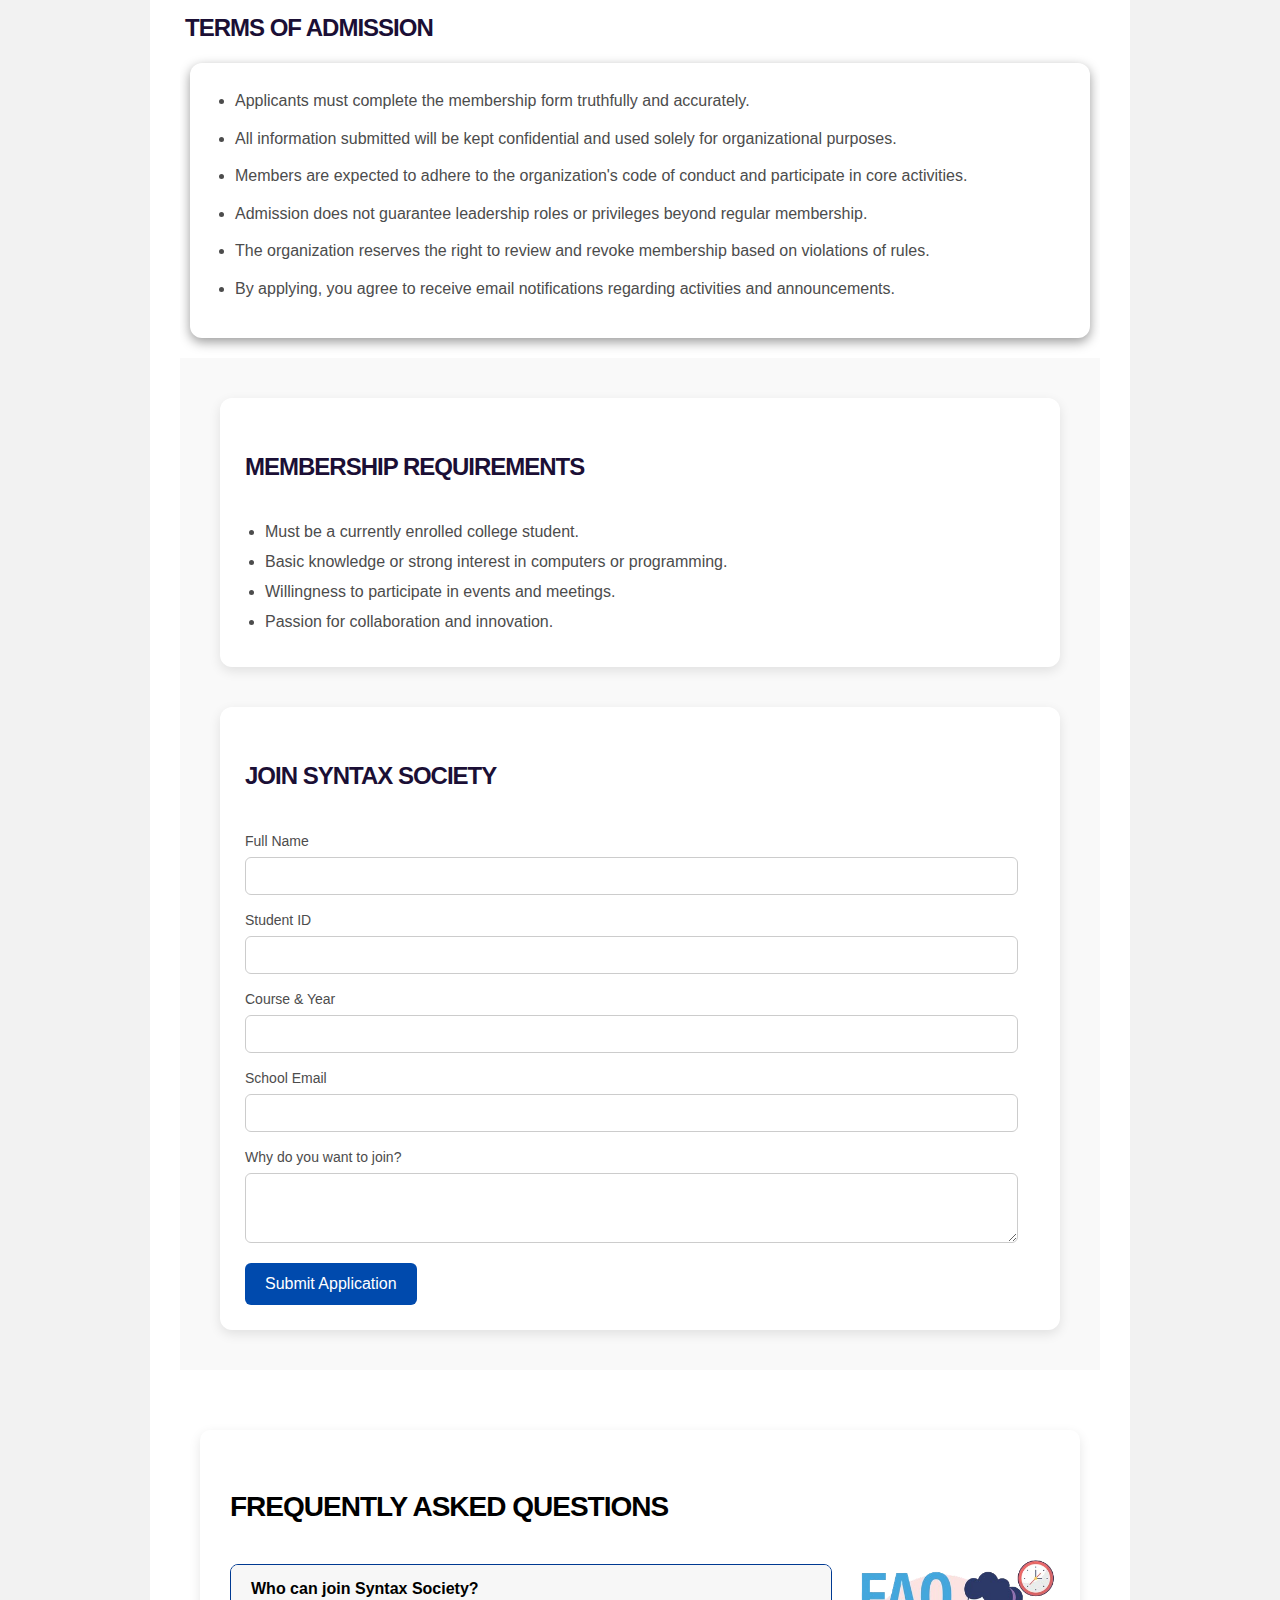
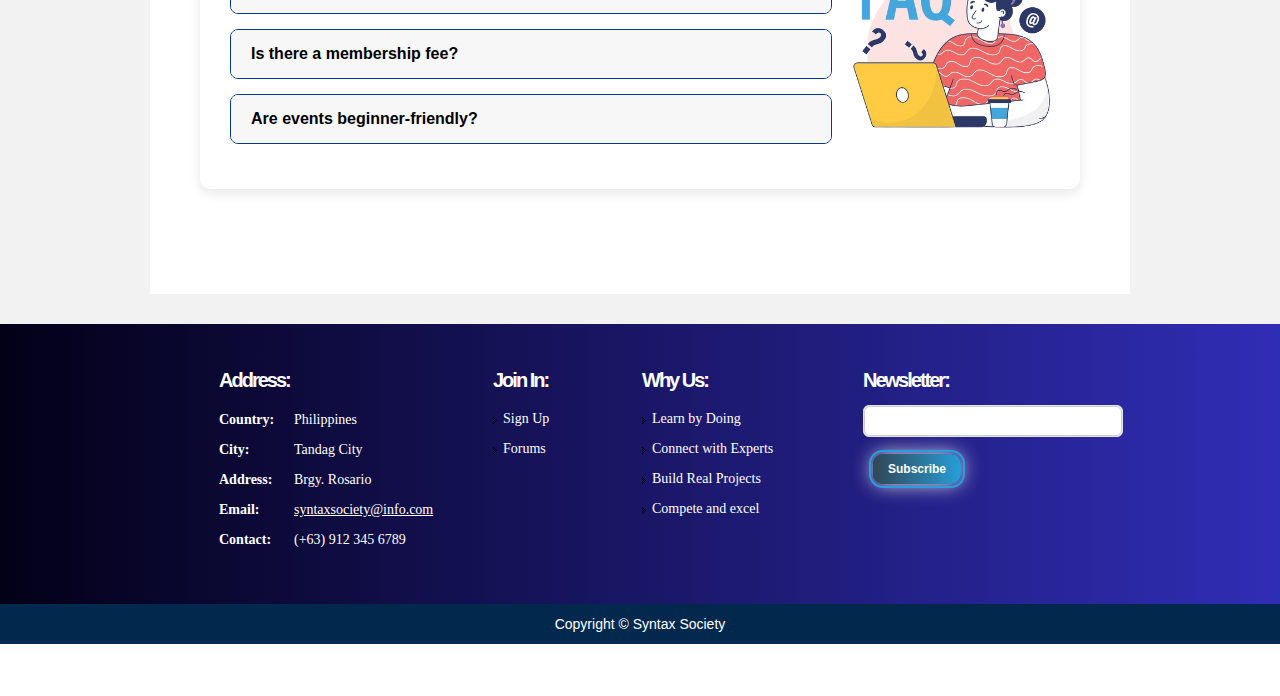
<file: membership.html>
<!DOCTYPE html>
<html lang="en">
<head>
<title>Syntax Society | Membership</title>
<link rel="icon" type="image/x-icon" href="asset/img/syntax_icon.ico">
<link rel="stylesheet" href="asset/css/layout.css" type="text/css" media="all">
<link rel="stylesheet" href="asset/css/style.css" type="text/css" media="all">

</head>
<body id="page5">
<div class="body1">
  <div class="main">
    <!-- header -->
    <header>
      <div class="wrapper">
        <nav>
          <ul id="menu">
            <li><a href="index.html">Home</a></li>
            <li><a href="events.html">Events</a></li>
            <li><a href="gallery.html">Gallery</a></li>
            <li><a href="officers.html">Officers</a></li>
            <li><a href="membership.html">Membership</a></li>
            <li class="end"><a href="contacts.html">Contacts</a></li>
          </ul>
        </nav>
      </div>
      <div class="wrapper">
        <h1><a href="index.html" id="logo">Syntax Society</a></h1>
      </div>
      <div id="slogan"> We Accelerate Innovation<span>Through Collaboration!</span> </div>
    </header>
    <!-- / header -->
  </div>
</div>
<div class="body2">
  <marquee class="marq1" scrollamount="9" >
    <div>
      <i>Unlock your potential, code the future, and join a community that's shaping tomorrow's tech leaders! </i>
    </div>
  </marquee>
  <div class="main">
    <!-- content -->
    <section id="content">
      <div class="cta">
        <img src="asset/img/cta-img.png" alt="Call to Action">
      </div>
      <div class="no-pad">
        <div class="wrapper">
          <article >
            <div class="pad_left1">
              <h2 class="pad_bot1 header">Our Mission</h2>
              <p class="about">At <strong>Syntax Society</strong>, our mission is to <strong>empower and inspire college students to become future-ready technologists and problem-solvers</strong> by cultivating a collaborative environment rooted 
              in innovation, inclusivity, and hands-on learning. We strive to bridge the gap between academic knowledge and practical application by offering opportunities for students to build 
              real-world projects, participate in meaningful coding challenges, and engage in conversations with industry professionals. Through workshops, mentorship, and team-driven initiatives, 
              we aim to nurture not only technical excellence but also essential soft skills like leadership, communication, and teamwork. By encouraging creativity, critical thinking, and 
              community-driven growth, we help shape the next generation of ethical and impactful contributors to the tech world. </p>
            </div>
          </article>
        </div>
      </div>
      <section class="counter-section">
          <div class="counter-box">
            <img src="asset/img/workshop.png" alt="Workshop Icon" class="counter-icon">
            <h3 class="counter" data-target="86">0</h3>
            <p>Workshops</p>
          </div>
          <div class="counter-box">
            <img src="asset/img/members.png" alt="Workshop Icon" class="counter-icon">
            <h3 class="counter" data-target="176">0</h3>
            <p>Current Members</p>
          </div>
          <div class="counter-box">
            <img src="asset/img/instructor.png" alt="Workshop Icon" class="counter-icon">
            <h3 class="counter" data-target="42">0</h3>
            <p>Instructors</p>
          </div>
          <div class="counter-box">
            <img src="asset/img/unit.png" alt="Workshop Icon" class="counter-icon">
            <h3 class="counter" data-target="68">0</h3>
            <p>Computer Labs</p>
          </div>
      </section>
      <div class="box1">
          <div class="wrapper">
          <article>
            <h2 class="header">Membership Benefits</h2>
            <div class="benefits-grid">
              <div class="benefit-card">
                <h3>Hands-on Learning</h3>
                <p>Practical sessions through workshops and bootcamps.</p>
              </div>
              <div class="benefit-card">
                <h3>Exclusive Events</h3>
                <p>Get invited to tech talks, hackathons, and seminars.</p>
              </div>
              <div class="benefit-card">
                <h3>Networking</h3>
                <p>Meet peers, mentors, and tech professionals.</p>
              </div>
              <div class="benefit-card">
                <h3>Leadership</h3>
                <p>Lead projects and grow your confidence and skills.</p>
              </div>
              <div class="benefit-card">
                <h3>Tech Resources</h3>
                <p>Access exclusive learning materials and tools.</p>
              </div>
              <div class="benefit-card">
                <h3>Collaboration</h3>
                <p>Work with teams on real-world tech solutions.</p>
              </div>
              <div class="benefit-card">
                <h3>Recognition</h3>
                <p>Earn certificates and awards for achievements.</p>
              </div>
              <div class="benefit-card">
                <h3>Career Prep</h3>
                <p>Sharpen your resume and portfolio with experience.</p>
              </div>
            </div>

             
            <div class="pad_left1">
              <h2 class="pad_bot1 header">Terms of Admission</h2>
            </div>
            <div class="wrapper">
              <div class="admission-terms">
                <ul>
                  <li>Applicants must complete the membership form truthfully and accurately.</li>
                  <li>All information submitted will be kept confidential and used solely for organizational purposes.</li>
                  <li>Members are expected to adhere to the organization's code of conduct and participate in core activities.</li>
                  <li>Admission does not guarantee leadership roles or privileges beyond regular membership.</li>
                  <li>The organization reserves the right to review and revoke membership based on violations of rules.</li>
                  <li>By applying, you agree to receive email notifications regarding activities and announcements.</li>
                </ul>
              </div>
              <div class="membership-container">
                <div class="requirements">
                  <h2 class="header">Membership Requirements</h2>
                  <ul>
                    <li>Must be a currently enrolled college student.</li>
                    <li>Basic knowledge or strong interest in computers or programming.</li>
                    <li>Willingness to participate in events and meetings.</li>
                    <li>Passion for collaboration and innovation.</li>
                  </ul>
                </div>
                <div class="join-form">
                  <h2 class="header">Join Syntax Society</h2>
                  <form action="#" method="post">
                    <div class="form-group">
                      <label for="fullname">Full Name</label>
                      <input type="text" id="fullname" name="fullname" required>
                    </div>
                    <div class="form-group">
                      <label for="studentid">Student ID</label>
                      <input type="text" id="studentid" name="studentid" required>
                    </div>
                    <div class="form-group">
                      <label for="course">Course & Year</label>
                      <input type="text" id="course" name="course" required>
                    </div>
                    <div class="form-group">
                      <label for="email">School Email</label>
                      <input type="email" id="email" name="email" required>
                    </div>
                    <div class="form-group">
                      <label for="whyjoin">Why do you want to join?</label>
                      <textarea id="whyjoin" name="whyjoin" rows="3" required></textarea>
                    </div>
                    <button type="submit" class="submit-btn">Submit Application</button>
                  </form>
                </div>
              </div>
          </article>
        </div> 
        <section class="faq-wrapper">
          <div class="faq-container">
            <h2>Frequently Asked Questions</h2>
            <img src="asset/img/faq.png" alt="Floating FAQ illustration" class="faq-float-img">
        
            <div class="faq">
              <button class="faq-question">Who can join Syntax Society?</button>
              <div class="faq-answer">
                <p>Any college student interested in programming or tech can join.</p>
              </div>
            </div>
        
            <div class="faq">
              <button class="faq-question">Is there a membership fee?</button>
              <div class="faq-answer">
                <p>No, membership is completely free for all students.</p>
              </div>
            </div>
        
            <div class="faq">
              <button class="faq-question">Are events beginner-friendly?</button>
              <div class="faq-answer">
                <p>Yes, we welcome beginners and support all experience levels.</p>
              </div>
            </div>
          </div>
        </section>
      </div> 
    </section>
    
    <!-- content -->
  </div>
</div>
    <!-- footer -->
    <footer>
      <div class="footer-container">
        <div class="wrapper">
          <div class="pad1">
            <div class="pad_left1">
              <div class="wrapper">
                <article class="col_1">
                  <h3>Address:</h3>
                  <p class="col_address"><strong>Country:<br>
                    City:<br>
                    Address:<br>
                    Email: <br>
                    Contact:</strong> </p>
                  <p>Philippines<br>
                    Tandag City<br>
                    Brgy. Rosario<br>
                    <a href="#">syntaxsociety@info.com</a> <br>
                    (+63) 912 345 6789<br></p>

                </article>
                <article class="col_2 pad_left2">
                  <h3>Join In:</h3>
                  <ul class="list2">
                    <li><a href="membership.html">Sign Up</a></li>
                    <li><a href="contacts.html">Forums</a></li>
                  </ul>
                </article>
                <article class="col_3 pad_left2">
                  <h3>Why Us:</h3>
                  <ul class="list2">
                    <li><a href="#">Learn by Doing</a></li>
                    <li><a href="#">Connect with Experts</a></li>
                    <li><a href="#">Build Real Projects</a></li>
                    <li><a href="#">Compete and excel</a></li>
                  </ul>
                </article>
                <article class="col_4 pad_left2">
                  <h3>Newsletter:</h3>
                  <form id="newsletter" action="#" method="post">
                    <div class="wrapper">
                      <div class="bg">
                        <input type="text">
                      </div>
                    </div>
                    <a href="#" class="btn-grad"><span><span><strong>Subscribe</strong></span></span></a>
                  </form>
                </article>
              </div>
            </div>
          </div>
        </div>
      </div>
      <div class="footer-bottom">Copyright &copy; Syntax Society</div>
    </footer>
    <!-- / footer -->

<script>
  const counters = document.querySelectorAll('.counter');
  const speed = 500; 

  counters.forEach(counter => {
    const updateCount = () => {
      const target = +counter.getAttribute('data-target');
      const count = +counter.innerText;
      const increment = Math.ceil(target / speed);

      if (count < target) {
        counter.innerText = count + increment;
        setTimeout(updateCount, 10);
      } else {
        counter.innerText = target;
      }
    };

    updateCount();
  });

  const faqs = document.querySelectorAll(".faq-question");
  faqs.forEach(button => {
    button.addEventListener("click", () => {
      const faq = button.parentElement;
      faq.classList.toggle("active");
    });
  });
</script>

</body>
</html>
</file>
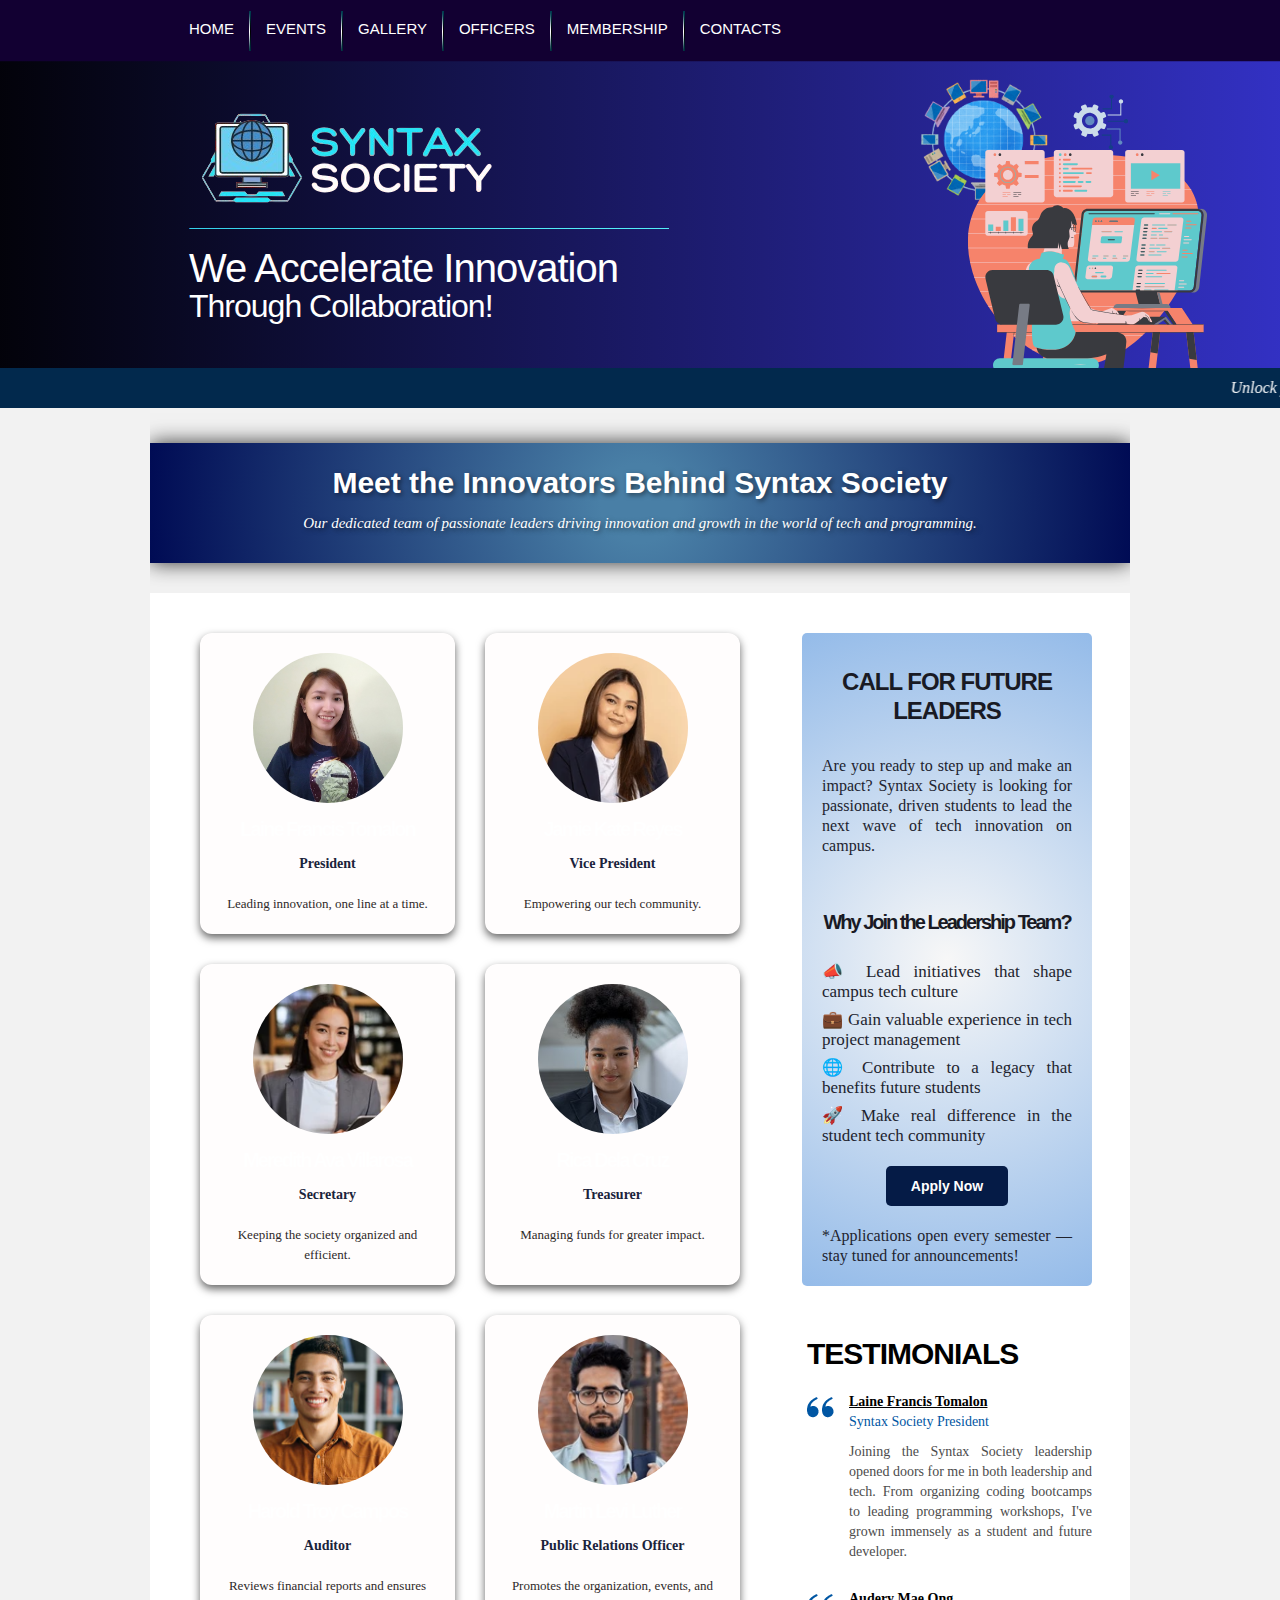
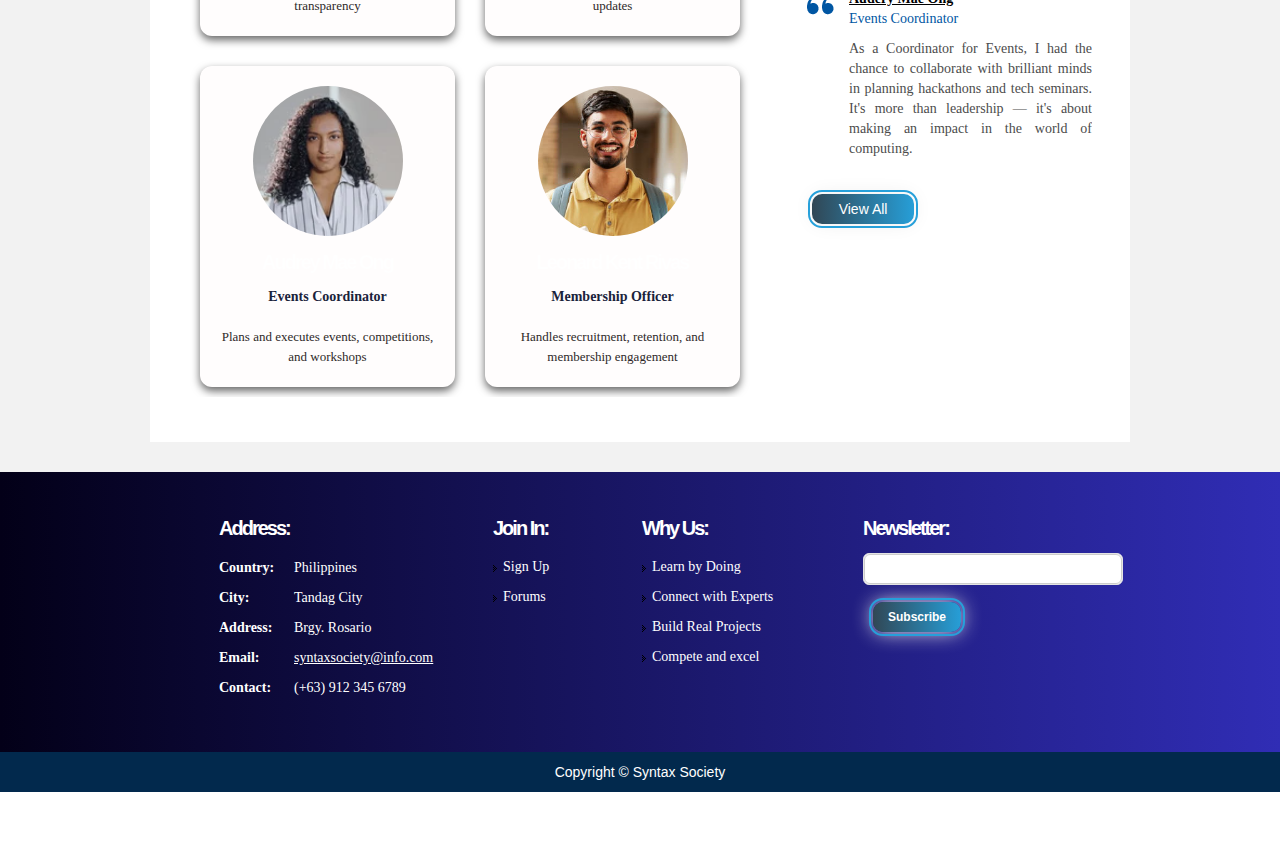
<file: officers.html>
<!DOCTYPE html>
<html lang="en">
<head>
<title>Syntax Society | Officers</title>
<link rel="icon" type="image/x-icon" href="asset/img/syntax_icon.ico">
<link rel="stylesheet" href="asset/css/layout.css" type="text/css" media="all">
<link rel="stylesheet" href="asset/css/style.css" type="text/css" media="all">

</head>
<body id="page4">
<div class="body1">
  <div class="main">
    <!-- header -->
    <header>
      <div class="wrapper">
        <nav>
          <ul id="menu">
            <li><a href="index.html">Home</a></li>
            <li><a href="events.html">Events</a></li>
            <li><a href="gallery.html">Gallery</a></li>
            <li><a href="officers.html">Officers</a></li>
            <li><a href="membership.html">Membership</a></li>
            <li class="end"><a href="contacts.html">Contacts</a></li>
          </ul>
        </nav>
      </div>
      <div class="wrapper">
        <h1><a href="index.html" id="logo">Syntax Society</a></h1>
      </div>
      <div id="slogan"> We Accelerate Innovation<span>Through Collaboration!</span> </div>
    </header>
    <!-- / header -->
  </div>
</div>
<div class="body2">
  <marquee class="marq1" scrollamount="" >
    <div>
      <i>Unlock your potential, code the future, and join a community that's shaping tomorrow's tech leaders! </i>
    </div>
  </marquee>
  <div class="main">
    <!-- content -->
    <section id="content">
      <div class="intro-container">
        <h4>Meet the Innovators Behind Syntax Society</h4>
        <p>Our dedicated team of passionate leaders driving innovation and growth in the world of tech and programming.</p>
      </div>
      <div class="box1">
        <div class="wrapper">
          <article class="col1">
            <section class="officers-grid">
              <div class="officer-card">
                <img src="asset/img/president.jpg" alt="President Photo">
                <h3>Laine Francis Tomalon</h3>
                <p class="position">President</p>
                <p class="tagline">Leading innovation, one line at a time.</p>
              </div>
          
              <div class="officer-card">
                <img src="asset/img/officer1.png" alt="Vice President Photo">
                <h3>Jamie Kate Reyes</h3>
                <p class="position">Vice President</p>
                <p class="tagline">Empowering our tech community.</p>
              </div>
          
              <div class="officer-card">
                <img src="asset/img/officer2.png" alt="Secretary Photo">
                <h3>Meredith Ava Villarosa</h3>
                <p class="position">Secretary</p>
                <p class="tagline">Keeping the society organized and efficient.</p>
              </div>
          
              <div class="officer-card">
                <img src="asset/img/officer3.png" alt="Treasurer Photo">
                <h3>Rica Dela Cruz</h3>
                <p class="position">Treasurer</p>
                <p class="tagline">Managing funds for greater impact.</p>
              </div>
              
              <div class="officer-card">
                <img src="asset/img/officer4.png" alt="Auditor Photo">
                <h3>Harold Troy Campos</h3>
                <p class="position">Auditor</p>
                <p class="tagline">Reviews financial reports and ensures transparency</p>
              </div>

              <div class="officer-card">
                <img src="asset/img/officer5.png" alt="PRO Photo">
                <h3>Martin Levi Luther</h3>
                <p class="position">Public Relations Officer</p>
                <p class="tagline">Promotes the organization, events, and updates</p>
              </div>

              <div class="officer-card">
                <img src="asset/img/officer6.png" alt="Cordinator Photo">
                <h3>Audrey Mae Ong</h3>
                <p class="position">Events Coordinator</p>
                <p class="tagline">Plans and executes events, competitions, and workshops</p>
              </div>
          
              <div class="officer-card">
                <img src="asset/img/officer7.png" alt="Heads Photo">
                <h3>Leonard Kent Rivas</h3>
                <p class="position">Membership Officer</p>
                <p class="tagline">Handles recruitment, retention, and membership engagement</p>
              </div>
            </section>
          </article>
          <article class="col2 pad_left2">
            <section class="future-leaders">
              <h2>Call for Future Leaders</h2>
              <p>Are you ready to step up and make an impact? Syntax Society is looking for passionate, driven students to lead the next wave of tech innovation on campus.</p>
              <div class="leader-cta">
                <h3>Why Join the Leadership Team?</h3>
                <ul>
                  <li>📣 Lead initiatives that shape campus tech culture</li>
                  <li>💼 Gain valuable experience in tech project management</li>
                  <li>🌐 Contribute to a legacy that benefits future students</li>
                  <li>🚀 Make real difference in the student tech community</li>
                </ul>
            
                <a href="membership.html" class="apply-btn">Apply Now</a>
                <p>*Applications open every semester — stay tuned for announcements!</p>
              </div>
            </section>

            <div class="pad_left1">
              <h2>Testimonials</h2>
              <p class="quot"> <span><strong><a href="#">Laine Francis Tomalon</a></strong></span> <span class="color1 pad_bot1">Syntax Society President</span> Joining the Syntax Society leadership opened doors for me in both leadership and tech. From organizing coding bootcamps to leading programming workshops, I've grown immensely as a student and future developer.</p>
              <div class="pad_top2">
                <p class="quot"> <span><strong><a href="#">Audery Mae Ong</a></strong></span> <span class="color1 pad_bot1">Events Coordinator</span>As a Coordinator for Events, I had the chance to collaborate with brilliant minds in planning hackathons and tech seminars. It's more than leadership — it's about making an impact in the world of computing.</p>
              </div>
            </div>
            <a href="#" class="btn-grad marg_top1"><span><span>&nbsp;&nbsp; View All &nbsp;&nbsp;</span></span></a> </article>
        </div>
      </div>
    </section>
    <!-- content -->
  </div>
</div>
<!-- footer -->
<footer>
  <div class="footer-container">
    <div class="wrapper">
      <div class="pad1">
        <div class="pad_left1">
          <div class="wrapper">
            <article class="col_1">
              <h3>Address:</h3>
              <p class="col_address"><strong>Country:<br>
                City:<br>
                Address:<br>
                Email: <br>
                Contact:</strong> </p>
              <p>Philippines<br>
                Tandag City<br>
                Brgy. Rosario<br>
                <a href="#">syntaxsociety@info.com</a> <br>
                (+63) 912 345 6789<br></p>

            </article>
            <article class="col_2 pad_left2">
              <h3>Join In:</h3>
              <ul class="list2">
                <li><a href="membership.html">Sign Up</a></li>
                <li><a href="contacts.html">Forums</a></li>
              </ul>
            </article>
            <article class="col_3 pad_left2">
              <h3>Why Us:</h3>
              <ul class="list2">
                <li><a href="#">Learn by Doing</a></li>
                <li><a href="#">Connect with Experts</a></li>
                <li><a href="#">Build Real Projects</a></li>
                <li><a href="#">Compete and excel</a></li>
              </ul>
            </article>
            <article class="col_4 pad_left2">
              <h3>Newsletter:</h3>
              <form id="newsletter" action="#" method="post">
                <div class="wrapper">
                  <div class="bg">
                    <input type="text">
                  </div>
                </div>
                <a href="#" class="btn-grad"><span><span><strong>Subscribe</strong></span></span></a>
              </form>
            </article>
          </div>
        </div>
      </div>
    </div>
  </div>
  <div class="footer-bottom">Copyright &copy; Syntax Society</div>
</footer>
<!-- / footer -->
</body>
</html>
</file>
<file: asset/css/layout.css>
.col1, .col2, .col3, .cols {
	float:left
}
.cols {
	width:290px
}
.col1 {
	width:580px
}
.col2 {
	width:290px
}
.col_1 {
	width:232px;
	float:left;
	line-height:30px;
	font-size:14px
}
.col_2 {
	width:107px;
	float:left
}
.col_3 {
	width:179px;
	float:left
}
.col_4 {
	width:263px;
	float:left
}
.col_address {
	width:75px;
	float:left
}
/* index.html */
#page1 header {
	height:641px
}
#page1 .body1 {
	background:url(../img/bg-top-2.png) top center no-repeat
}

#page2 .cols {
	width:243px
}

#page5 .cols {
	width:243px
}

a, abbr, acronym, address, applet, article, aside, audio, b, blockquote, big, body, center, canvas, caption, cite, code, command, datalist, dd, del, details, dfn, dl, div, dt, em, embed, fieldset, figcaption, figure, font, footer, form, h1, h2, h3, h4, h5, h6, header, hgroup, html, i, iframe, img, ins, kbd, keygen, label, legend, li, meter, nav, object, ol, output, p, pre, progress, q, s, samp, section, small, span, source, strike, strong, sub, sup, table, tbody, tfoot, thead, th, tr, tdvideo, tt, u, ul, var {
	background:transparent;
	border:0 none;
	font-size:100%;
	margin:0;
	padding:0;
	border:0;
	outline:0;
	vertical-align:top
}
ol, ul {
	list-style:none
}
blockquote, q {
	quotes:none
}
table, table td {
	padding:0;
	border:none;
	border-collapse:collapse
}
img {
	vertical-align:top
}
embed {
	vertical-align:top
}
* {
	border:none
}
</file>
<file: asset/css/style.css>
/* Getting the new tags to behave */
article, aside, audio, canvas, command, datalist, details, embed, figcaption, figure, footer, header, hgroup, keygen, meter, nav, output, progress, section, source, video {
	display:block
}
mark, rp, rt, ruby, summary, time {
	display:inline
}
/* Left & Right alignment */
.left {
	float:left
}
.right {
	float:right
}
.wrapper {
	width:100%;
	overflow:hidden
}
/* Global properties */
body {
	border:0;
	font:14px Tahoma, Geneva, sans-serif;
	color:#4c4c4c;
	line-height:20px;
	min-width:980px
}
.ic, .ic a {
	border:0;
	float:right;
	background:#fff;
	color:#f00;
	width:50%;
	line-height:10px;
	font-size:10px;
	margin:-220% 0 0 0;
	overflow:hidden;
	padding:0
}
.css3 {
	border-radius:8px;
	-moz-border-radius:8px;
	-webkit-border-radius:8px;
	box-shadow:0 0 4px rgba(0, 0, 0, .4);
	-moz-box-shadow:0 0 4px rgba(0, 0, 0, .4);
	-webkit-box-shadow:0 0 4px rgba(0, 0, 0, .4);
	position:relative
}
/* Global Structure */
.main {
	margin:0 auto;
	width:980px
}
.body1 {
	background:url(../img/bg_top_img_2.png) top center no-repeat
}
.body2 {
	background:#f2f2f2
}
.header {
	font-family: Verdana, Geneva, Tahoma, sans-serif;
	color: rgb(27, 15, 53);
	font-size: 24px;
}
/* main layout */
a {
	color:#000;
	text-decoration:underline;
	outline:none
}
a:hover {
	text-decoration:none
}
h1 {
	padding:47px 0 0 39px
}
h2 {
	font-size:30px;
	color:#000;
	text-transform:uppercase;
	line-height:1.2em;
	padding:30px 0 20px 0;
	letter-spacing:-1px
}
h2 span {
	display:block;
	margin-top:-12px
}
h3 {
	font-size:27px;
	color:#000;
	line-height:1.2em;
	padding:14px 0 13px 0;
	letter-spacing:-2px
}
p {
	padding-bottom:20px;
	text-align: justify;
	font-family: Georgia;
}
/* header */
header {
	height:368px;
	width:100%;
	overflow:hidden
}
#logo {
	display:block;
	background:url(../img/logo.png) no-repeat;
	width:500px;
	height:105px;
	text-indent:-9999px
}
#menu {
	float:left;
	padding:11px 0 0 39px
}
#menu li {
	float:left;
	padding-right:17px;
	background:url(../img/menu_line.jpg) right 0 no-repeat;
	margin-right:15px
}
#menu .end {
	background:none
}
#menu li a {
	display:block;
	font-size:15px;
	color:#fff;
	line-height:36px;
	text-transform:uppercase;
	text-decoration:none;
	height:40px
}
#menu li a:hover, #menu #menu_active a {
	color:#44fbfe
}

#icon {
	float:right;
	padding:16px 40px 0 0
}
#icon li {
	float:left;
	padding-left:15px
}
#icons {
	float:right;
	padding:20px 39px 0 0
}
#icons li {
	float:left;
	padding-left:11px
}
#slogan {
	background:url(../img/top_line2.gif) 0 0 no-repeat;
	font-size:40px;
	color:white;
	line-height:1.5em;
	margin:25px 0 0 39px;
	padding-top:10px;
	letter-spacing:-1px
}
#slogan span {
	display:block;
	font-size:32px;
	line-height:1.3em;
	margin-top:-12px
}
.banners {
	padding:20px 0 0 35px
}
.banners li {
	padding-bottom:2px
}
#post {
	font-family: Georgia;
}
.marq1 {
	padding-top: 10px;  
	padding-bottom: 10px; 
	direction: left;
	font-family: Georgia;
	background-color: #02294d;
	color: white;
	font-size: 16px	;
}
#banner {
	width: 350px;
	height: 90px;
	padding-bottom: 5px;
	border-radius: 15px;
}
/* content */
#content {
	width:100%;
	overflow:hidden;
	padding-bottom:30px
}
.pad1 {
	padding:0 34px
}
.pad_left1 {
	padding-left:5px;
	text-align: justify;
}
.pad_left2 {
	padding-left:42px
}
.pad_top1 {
	padding-top:33px
}
.pad_top2 {
	padding-top:7px
}
.pad_bot1 {
	padding-bottom:10px
}
.pad_bot2 {
	padding-bottom:18px
}
.marg_right1 {
	margin-right:21px
}
.marg_top1 {
	margin-top:-10px
}
.marg_left1 {
	margin-left:-5px
}
.font1 {
	text-align:center;
	display:block;
	font-size:23px;
	line-height:1.2em;
	padding:7px 0 36px 0;
	color:#000;
	letter-spacing:-1px
}
.font2 {
	font-size:22px;
	line-height:1.2em;
	color:#0055a2;
	padding:0 0 20px 0;
	letter-spacing:-1px;
	margin-top:-3px
}
.font2 span {
	display:block;
	margin-top:-6px
}
.font2 a {
	color:#0055a2;
	text-decoration:none
}
.font2 a:hover {
	color:#000
}

.box1 {
	padding:0px 30px;
	background:#fff;
	padding-bottom:45px
}
.box2 {
	background:#f2f2f2;
	padding:17px 30px 20px;
	border-radius:6px;
	-moz-border-radius:6px;
	-webkit-border-radius:6px;
	position:relative;
	margin-right:5px;
	margin-bottom:25px
}

.btn-grad {background-image: linear-gradient(to right, #314755 0%, #26a0da  51%, #314755  100%)}
.btn-grad {
    padding: 5px 15px;
    text-align: center;
    transition: 0.5s;
    background-size: 200% auto;
    color: white;            
    box-shadow: 0 0 20px #eee;
    border-radius: 10px;
    display: inline-block;
	text-decoration: none;
	margin:15px 10px 10px;
	cursor: pointer;
  	outline: 2px solid #26a0da;
  	outline-offset: 2px;
}

.btn-grad:hover {
    background-position: right center; /* change the direction of the change here */
    color: #fff;
    text-decoration: none;
    }

#offers {
	font-family: Georgia;
}

.list1 {
	margin-top:-12px
}
.list1 li {
	line-height:40px
}
.list1 li a {
	display:inline-block;
	background:url(../img/marker_1.gif) 0 2px no-repeat;
	padding-left:40px;
	color:#363636;
	font-weight:bold;
	text-decoration:none
}
.list1 li a:hover {
	background-position:0 -38px;
	color:#0055a2
}
.list2 {
	margin-top:-1px;
	color: white;
}
.list2 li {
	font:14px Georgia;
	line-height:30px;
	color: white;
}
.list2 li a {
	color:#4c4c4c;
	text-decoration:none;
	padding-left:10px;
	background:url(../img/marker_3.gif) 0 6px no-repeat
}
.list2 li a:hover {
	color:#0055a2;
	background-position:0 -17px
}

.list3 li {
	line-height:30px
}
.list3 li a {
	color:#0055a2;
	background:url(../img/marker_3.gif) 0 -17px no-repeat;
	padding-left:10px
}
.list3 li a:hover {
	color:#000;
	background-position:0 6px
}
.date {
	float:left;
	width:72px;
	height:50px;
	background:url(../img/date.gif) 0 0 no-repeat;
	margin-right:14px;
	font-size:34px;
	line-height:1.2em;
	padding-top:22px;
	text-align:center
}
.link1 {
	text-decoration:none
}
.link1:hover {
	color:#0055a2
}
.quot {
	padding-left:42px;
	background:url(../img/quot.gif) 0 4px no-repeat;
	overflow:hidden
}
.quot span {
	display:block
}
.color1 {
	color:#0056a3
}
.color2 {
	color:#8f8f8f
}
/*events page */
.event-group h3 {
	color: #0d4161;
	font-size: 18px;
  }
  
  .card-grid {
	display: flex;
	gap: 20px;
	flex-wrap: wrap;
	justify-content: center;
	margin-top: 15px;
  }
  
  .speaker-card {
	background: white;
	border-radius: 10px;
	box-shadow: 0 2px 8px rgba(0,0,0,0.1);
	padding: 15px;
	width: 160px;
	height: 180px;
	text-align: center;
	transition: transform 0.3s ease;
  }
  
  .speaker-card:hover {
	transform: translateY(-5px);
  }
  
  .speaker-card img {
	width: 100px;
	height: 90px;
	object-fit: cover;
	border-radius: 8px;
  }
  
  .speaker-card h4 {
	margin: 10px 0 5px;
	font-size: 1.1rem;
	color: #1d3557;
  }
  
  .role {
	font-size: 0.9rem;
	color: #555;
	text-align: center;
  }
  .cta-button {
	display: inline-block;
	background-color: #1d3557;
	color: #fff;
	padding: 6px 15px;
	border-radius: 25px;
	text-decoration: none;
	font-weight: bold;
	font-size: 14px;
	transition: background-color 0.3s;
  }
  
  .cta-button:hover {
	background-color: #457b9d;
  }

  .countdown-container {
	text-align: center;
	padding: 40px 20px;
	font-family: Arial, sans-serif;
	color: white;
	background: #1e5870;
	background: linear-gradient(90deg,rgba(30, 88, 112, 1) 0%, rgba(64, 153, 103, 1) 50%, rgba(196, 184, 71, 1) 100%);
	box-shadow: 0 0 20px rgba(0, 0, 0, 0.8);
	margin-top: 30px;
	margin-bottom: 30px;
  }
  
  .countdown-container h4 {
	font-size: 28px;
	margin-bottom: 20px;
	text-shadow: 2px 2px 5px rgba(0, 0, 0, 0.5);
  }
  
  #countdown {
	display: flex;
	justify-content: center;
	gap: 30px;
	font-size: 26px;
	font-weight: bold;
  }
  
  #countdown span {
	display: block;
	font-size: 36px;
	color: #fff;
	text-shadow: 1px 1px 3px rgba(0,0,0,0.5);
  }
  
  #countdown small {
	font-size: 14px;
	color: #eee;
	text-shadow: 1px 1px 2px rgba(0,0,0,0.3);
  }
  

  .quick-links {
	background-color: #eef2f7;
	padding: 20px;
	border-radius: 10px;
	margin-bottom: 20px;
	margin-top: 30px;
  }
  
  .quick-links h2 {
	font-family: Verdana, Geneva, Tahoma, sans-serif;
	color: rgb(27, 15, 53);
	font-size: 24px;
	text-transform:uppercase;
	line-height:1.2em;
	padding:0px 0 20px 0;
	letter-spacing:-1px
  }
  
  .quick-links ul {
	list-style: none;
	padding: 0;
	margin: 0;
  }
  
  .quick-links ul li {
	margin-bottom: 10px;
  }
  
  .quick-links ul li a {
	color: #021f41;
	text-decoration: underline;
	font-weight: bold;
  }
  
  .quick-links ul li a:hover {
	text-decoration: underline;
	color: #1f65ce;
	font-weight: bold;
	transition: color 0.3s ease;
  }

  .invite {
	margin-top: 30px;
	font-size: 15px;
	border: 2px solid #000000;
	padding: 15px;
	border-radius: 25px;
  }
 /* Gallery */
 .carousel-container {
	position: relative;
	width: 900px;
  	height: 400px;
	margin: 20px auto;
	overflow: hidden;
	box-shadow: 0 0 15px rgba(0,0,0,0.8);
  }
  
  .carousel {
	display: flex;
	transition: transform 0.5s ease-in-out;
	width: calc(900px * 1);
	height: 400px;
  }
  
  .carousel-img {
	width: 900px;
  	height: 400px;
	flex-shrink: 0;
	object-fit: cover;
  }
  
  /* Navigation buttons */
  .prev, .next {
	position: absolute;
	top: 50%;
	transform: translateY(-50%);
	background-color: rgba(0,0,0,0.5);
	color: white;
	border: none;
	font-size: 2rem;
	padding: 10px;
	cursor: pointer;
	z-index: 2;
	border-radius: 50%;
  }
  
  .prev {
	left: 10px;
  }
  .next {
	right: 10px;
  }
   
  .gallery-box{
	padding:0px 30px;
	background: #2A7B9B;
	background: linear-gradient(90deg,rgba(42, 123, 155, 1) 6%, rgba(87, 199, 177, 1) 69%, rgba(96, 230, 235, 1) 100%);
	padding-bottom:45px
}

  .gallery-header {
	text-align: center;
	margin-bottom: 10px;
	font-size: 2.5em;
	font-family: Georgia, 'Times New Roman', Times, serif;
	color: #ffffff;
  }
  
  .gallery-container {
	display: grid;
	grid-template-columns: repeat(3, 1fr);
	gap: 20px;
	max-width: 1200px;
	margin: auto;
  }
  
  .gallery-item {
	background: white;
	padding: 10px;
	box-shadow: 0 0 10px rgba(0,0,0,0.1);
	border-radius: 8px;
	text-align: center;
	transition: transform 0.3s;
  }
  
  .gallery-item:hover {
	transform: scale(1.03);
  }
  
  .gallery-item img {
	width: 100%;
	height: 200px;
	object-fit: cover;
	border-radius: 6px;
  }
  
  .gallery-item p {
	margin-top: 10px;
	font-size: 14px;
	color: #222335;
  }

  /* Officers */
.intro-container {
	text-align: center;
	padding:30px 0 10px 0;
	font-family: Arial, sans-serif;
	color: white;
	background: #497fa6;
	background: radial-gradient(circle,rgba(73, 127, 166, 1) 8%, rgba(0, 11, 84, 1) 100%);box-shadow: 0 0 20px rgba(0, 0, 0, 0.8);
	margin-top: 30px;
	margin-bottom: 30px;
}

.intro-container h4 {
	font-family: Verdana, Geneva, Tahoma, sans-serif;
	font-size: 30px;
	margin-bottom: 20px;
	text-shadow: 2px 2px 5px rgba(0, 0, 0, 0.5);
}

.intro-container p {
	font-size: 15px;
	font-style: italic;
	text-align: center;
	text-shadow: 2px 2px 5px rgba(0, 0, 0, 0.5);
}
  
.officers-grid {
	display: grid;
	grid-template-columns: repeat(auto-fit, minmax(200px, 1fr));
	gap: 30px;
	padding: 0 20px;
	margin-top: 40px;
	margin-bottom: 10px;
  }
  
  .officer-card {
	background: #fffdfd;
	border-radius: 12px;
	box-shadow: 0 4px 8px rgba(0,0,0,0.6);
	padding: 20px 20px 0 20px;
	text-align: center;
	transition: transform 0.3s;
  }
  
  .officer-card:hover {
	transform: translateY(-10px);
  }
  
  .officer-card img {
	width: 150px;
	height: 150px;
	border-radius: 50%;
	object-fit: cover;
  }
  
  .officer-card h3 {
	font-size: 20px;
	font-family: Verdana, Geneva, Tahoma, sans-serif;
  }
  
  .position {
	font-weight: bold;
	color: #1a233b;
	text-align: center;
  }
  
  .tagline {
	font-size: 13px;
	color: #2e2929;
	text-align: center;
  }

  .future-leaders {
	background: #f7f7f7;
	background: radial-gradient(circle,rgba(247, 247, 247, 1) 0%, rgba(148, 187, 233, 1) 100%);
	padding: 5px 20px 0 20px;
	border-radius: 5px;
	margin-top: 40px;
	text-align: center;
  }
  
  .future-leaders h2 {
	font-size: 24px;
	color: #191a24;
	margin-bottom: 10px;
	font-family: Verdana, Geneva, Tahoma, sans-serif;
  }
  
  .future-leaders p {
	font-size: 16px;
	color: #21232e;
	margin-bottom: 20px;
	max-width: 700px;
	margin-left: auto;
	margin-right: auto;
  }

  
  .leader-cta h3 {
	font-size: 20px;
	color: #191a24;
	margin-bottom: 15px;
	text-align: center;
	font-family: Verdana, Geneva, Tahoma, sans-serif;
  }
  
  .leader-cta ul {
	list-style: none;
	padding: 0;
	margin-bottom: 20px;
	font-family: serif;
	color:#21232e;
	text-align: justify;
  }
  
  .leader-cta li {
	font-size: 17px;
	margin-bottom: 8px;
	line-height: 20px;
  }
  
  .apply-btn {
	display: inline-block;
	padding: 10px 25px;
	background-color: #051b46;
	color: white;
	text-decoration: none;
	border-radius: 5px;
	font-weight: bold;
	transition: background-color 0.3s ease;
	margin-bottom: 20px;
  }
  
  .apply-btn:hover {
	background-color: #195ece ;
  }
  
  /* membership*/
  .counter-section {
	display: flex;
	justify-content: space-around;
	padding: 1rem;
	background: #756f6f;
	background: radial-gradient(circle,rgba(117, 111, 111, 1) 0%, rgba(43, 43, 46, 1) 100%);
  	color: white;   
	text-align: center;
  }
  
  .counter-box {
	flex: 1;
	text-align: center;
	padding: 10px;
 	border-right: 1.5px solid white;
  }

  .counter-box:last-child {
	border-right: none;
  }
  
  .counter-box h3 {
	font-size: 2.5rem;
	color: #ffffff;
  }
  
  .counter-box p {
	text-align: center;
	text-transform: uppercase;
	font-family: Verdana, Geneva, Tahoma, sans-serif;
	font-size: 14px;
  }

  .counter-icon {
	width: 60px;
	height: 60px;
  }

  .about {
	color: #191d20;
	line-height: 2em;
  }
  

  .cta img{
	margin-top: 30px;
	width: 100%;
	height: auto;
	display: block;
  }

  .benefits-grid {
	display: grid;
	grid-template-columns: repeat(4, 1fr);
	gap: 20px;
	padding: 10px;
  }
  
  .benefit-card {
	background: #6f8ede;
	background: linear-gradient(0deg,rgba(111, 142, 222, 1) 0%, rgba(201, 234, 255, 1) 100%);
	padding: 15px;
	border-radius: 12px;
	color: #1e203d;
	text-align: center;
	transition: transform 0.3s ease, box-shadow 0.3s ease;
	box-shadow: 0 4px 8px rgba(0, 0, 0, 0.1);
  }
  .benefit-card h3{
	font-size: 18px;
	font-family: Verdana, Geneva, Tahoma, sans-serif;
	color: rgb(12, 0, 44);
  }
  .benefit-card p{
	text-align: center;
  }

  
  .benefit-card:hover {
	transform: translateY(-10px) scale(1.03);
	box-shadow: 0 8px 16px rgba(0, 0, 0, 0.2);
  }

  .no-pad {
	padding:0px 30px;
	background:#fff;
	padding-bottom:0;
  }
  
  .admission-terms {
	flex: 1 1 100%;
	margin-top: 40px;
	background-color: #ffffff;
	padding: 25px;
	border-radius: 12px;
	box-shadow: 0 4px 12px rgba(0, 0, 0, 0.4);
	margin: 10px ;
	margin-bottom: 20px;
  }
  
  .admission-terms h2 {
	margin-bottom: 20px;
	color: rgb(27, 15, 53);
  }
  
  .admission-terms ul {
	padding-left: 20px;
	list-style-type: disc;
  }
  
  .admission-terms li {
	margin-bottom: 12px;
	font-size: 16px;
	line-height: 1.6;
  }

  .membership-container {
	display: flex;
	flex-wrap: wrap;
	justify-content: space-between;
	gap: 40px;
	padding: 40px;
	background-color: #f9f9f9;
  }
  
  .requirements, .join-form {
	flex: 1 1 45%;
	background-color: white;
	padding: 25px;
	border-radius: 12px;
	box-shadow: 0 4px 12px rgba(0, 0, 0, 0.1);
  }
  
  .requirements h2,
  .join-form h2 {
	margin-bottom: 20px;
	color: rgb(27, 15, 53);
  }
  
  .requirements ul {
	list-style-type: disc;
	padding-left: 20px;
  }
  
  .requirements li {
	margin-bottom: 10px;
	font-size: 16px;
  }
  
  .form-group {
	margin-bottom: 15px;
  }
  
  label {
	display: block;
	margin-bottom: 6px;
	font-weight: 500;
  }
  
  input,
  textarea {
	width: 95%;
	padding: 10px;
	border: 1px solid #ccc;
	border-radius: 6px;
	font-size: 14px;
  }
  
  .submit-btn {
	padding: 12px 20px;
	background-color: #004aad;
	color: white;
	border: none;
	border-radius: 6px;
	cursor: pointer;
	font-size: 16px;
  }
  
  .submit-btn:hover {
	background-color: #00357e;
  }

  .faq-wrapper {
	position: relative;
	max-width: 1000px;
	margin: 60px auto;
	padding: 0 20px;
  }
  
  .faq-container {
	background-color: #fff;
	padding: 30px;
	border-radius: 10px;
	box-shadow: 0 4px 12px rgba(0,0,0,0.1);
	position: relative;
	z-index: 2;
  }
  
  .faq-container h2 {
	font-size: 28px;
	margin-bottom: 20px;
  }
  
  .faq {
	margin-bottom: 15px;
	border-radius: 8px;
	width: 600px;
	overflow: hidden;
	border: 1px solid #003a92;
  }
  
  .faq-question {
	width: 100%;
	padding: 15px 20px;
	font-size: 16px;
	background-color: #f7f7f7;
	border: none;
	cursor: pointer;
	text-align: left;
	font-weight: bold;
  }
  
  .faq-answer {
	padding: 15px 5px 0 10px;
	display: none;
	background-color: white;
	border-top: 1px solid #ddd;
  }
  
  .faq.active .faq-answer {
	display: block;
  }
  
  .faq-float-img {
	position: absolute;
	top: 90px;
	right: 0px; /* Adjust based on space */
	width: 250px;
	height: auto;
	z-index: 1;
	opacity: 0.95;
  }


/* footer */
footer {
	font:12px Arial, Helvetica, sans-serif;
	width:100%;
	overflow:hidden;
	padding-bottom:52px;
	line-height:20px;
	text-align: center;
}
footer a{
	color:#ffffff;
}

.footer-container {
	background: #090342;
	background: linear-gradient(90deg,rgb(3, 0, 24) 0%, rgba(48, 45, 181, 1) 100%);
	padding-left: 180px;
	height: 250px;
	padding-top: 30px;
	color: white;
}

.footer-bottom {
	background-color: #02294d;
	padding: 10px;
	text-align: center;
	height: 20px;
	font-family: Verdana, Geneva, Tahoma, sans-serif;
	font-size: 14px;
	color: white;
}

.footer-container h3{
	font-family: Verdana, Geneva, Tahoma, sans-serif;
	font-size: 20px;
}

.footer-container li a, h3{
	color: white;
}


#newsletter {
	min-height:147px
}
#newsletter .bg {
	background:#fff;
	border:1px solid #e4e4e4;
	float:left;
	border-radius:6px;
	-moz-border-radius:6px;
	-webkit-border-radius:6px;
	position:relative
}
#newsletter .wrapper {
	min-height:34px
}
#newsletter input {
	font:14px Tahoma, Geneva, sans-serif;
	background:none;
	color:#4c4c4c;
	width:246px;
	padding:5px;
	line-height:18px;
	height:18px
}

/* forms */
.contact-container button {
	margin-left:8px;
	float:right;
	margin:15px 30px 50px 30px;
	height:40px;
}

.contact-color {
	color: white;
	font-size: 16px;
}
.contact-container {
	margin: 80px 0 150px 0;
	background: #103645;
	background: linear-gradient(90deg,rgba(16, 54, 69, 1) 0%, rgba(48, 132, 166, 1) 50%, rgba(16, 54, 69, 1) 100%);
	box-shadow: 0 0 20px rgba(0, 0, 0, 0.8);
	margin:50px;
	padding: 20px 50px 20px 50px;

}

.contact-section {
	padding: 40px;
	background-color: #f9f9f9;
  }
  
  .contact-container {
	max-width: 1000px;
	margin: 60px 0 100px 0;
	color: white;
	padding: 50px 80px 100px 80px;
  }
  
  .contact-intro h2 {
	font-size: 28px;
	margin-bottom: 10px;
	color: rgb(255, 255, 255);
	text-shadow: 5px 5px 5px rgba(15, 14, 14, 0.5);
  }
  
  .contact-intro p {
	font-size: 16px;
	color: #ffffff;
	margin-bottom: 30px;
	font-family: Verdana, Geneva, Tahoma, sans-serif;
  }
  
  .contact-form label {
	display: block;
	margin-top: 15px;
  }
  
  .contact-form input,
  .contact-form textarea {
	width: 100%;
	padding: 10px;
	margin-top: 5px;
	border: 1px solid #ccc;
	border-radius: 5px;
  }
  
  .misc-info {
	margin-top: 60px;
  }
  
  .misc-info h3 {
	font-size: 24px;
	margin-bottom: 10px;
	font-family: Verdana, Geneva, Tahoma, sans-serif;
	color: rgb(255, 255, 255);
	text-shadow: 5px 5px 10px rgba(15, 14, 14, 0.5);
  }
  
  .misc-info ul {
	list-style: none;
	padding: 0;
  }
  
  .misc-info li {
	margin-bottom: 8px;
	line-height: 2em;
	font-family: Verdana, Geneva, Tahoma, sans-serif;
  }

  .misc-info a {
	color: rgb(41, 5, 124);
	font-weight: 600;
  }
</file>
